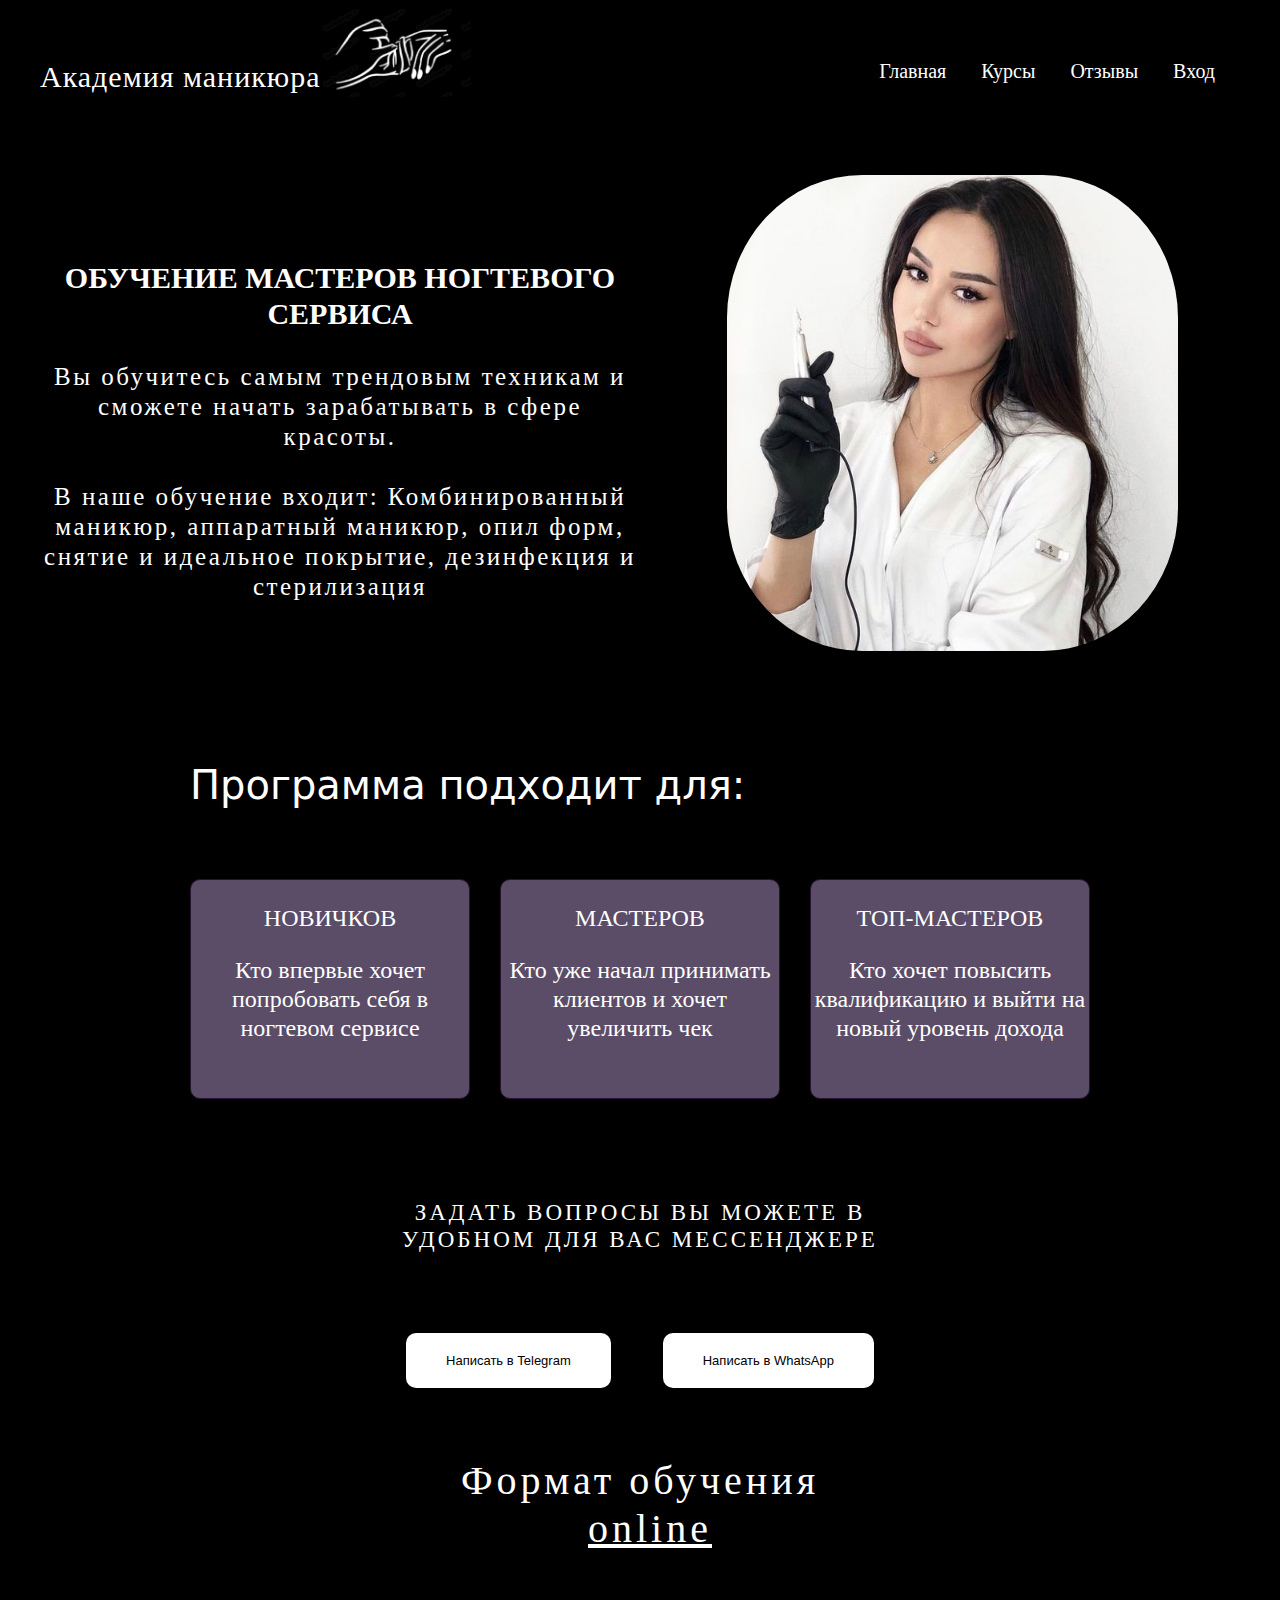
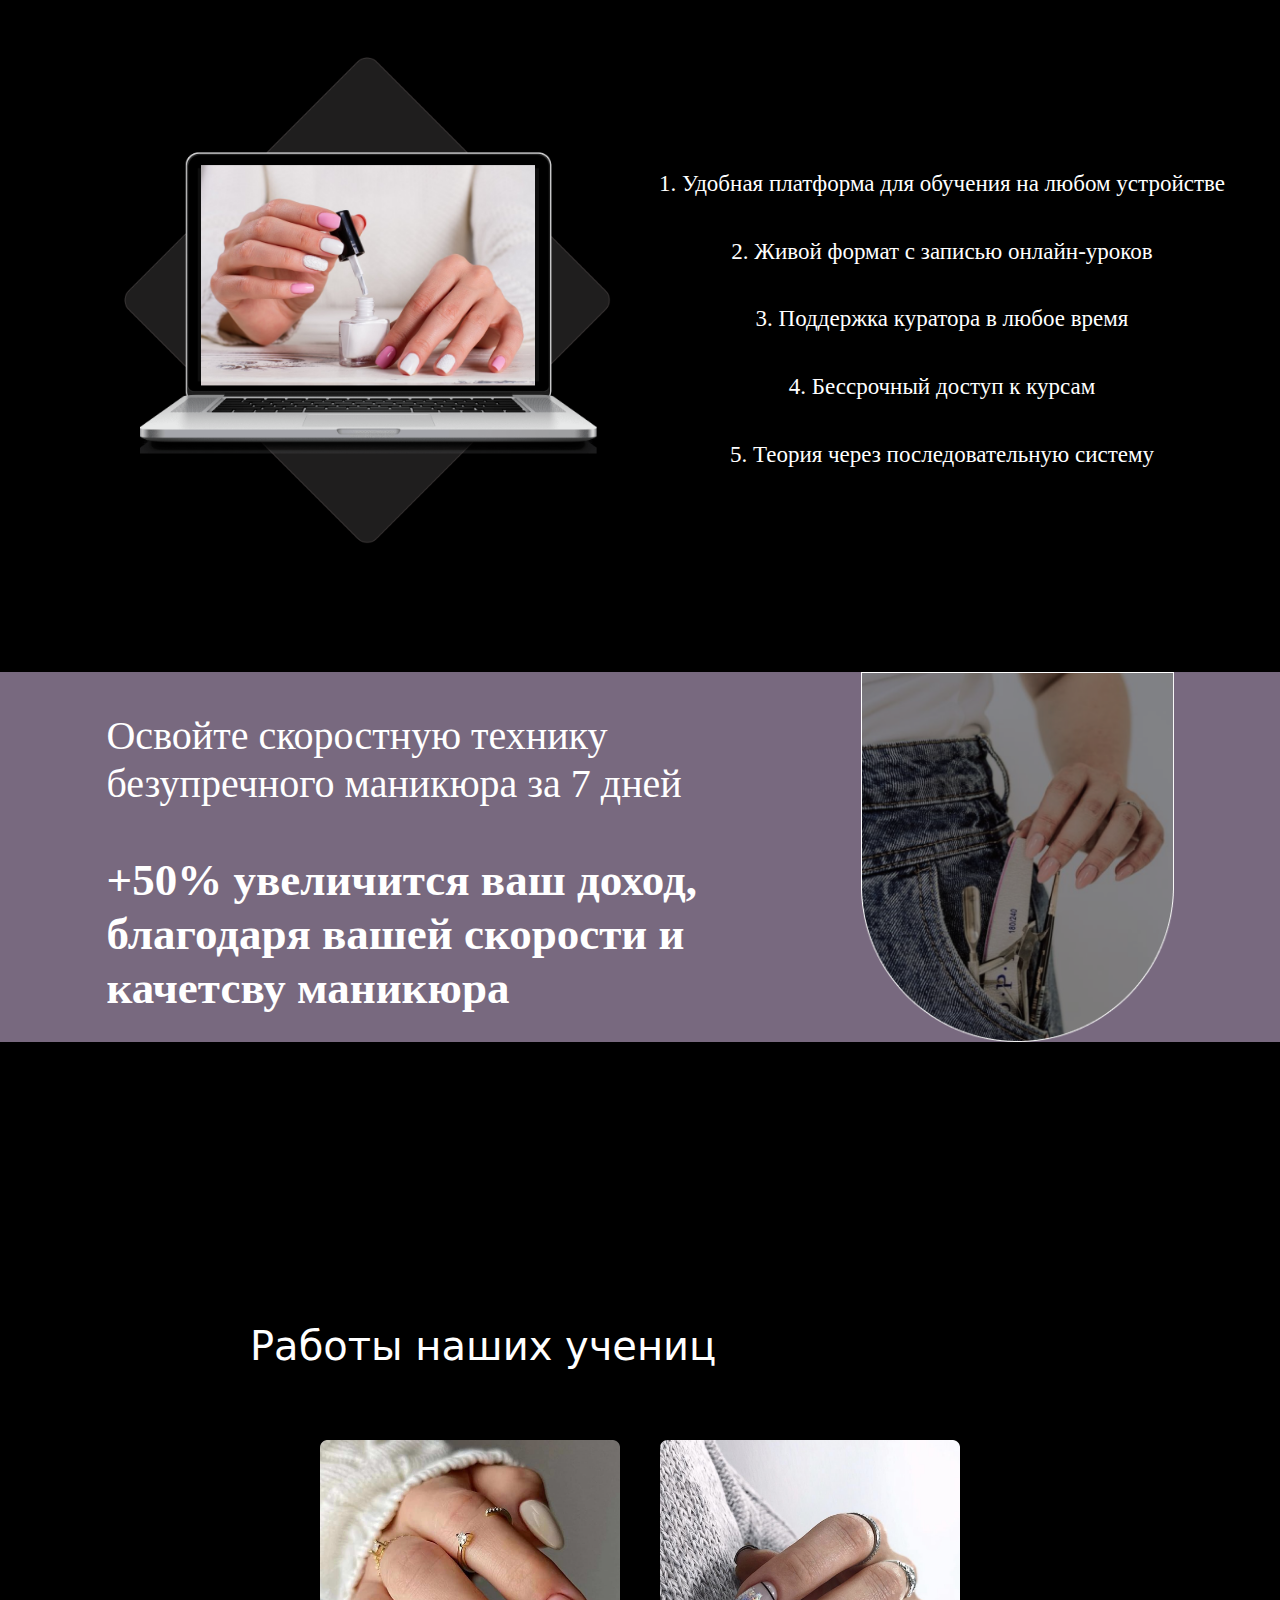
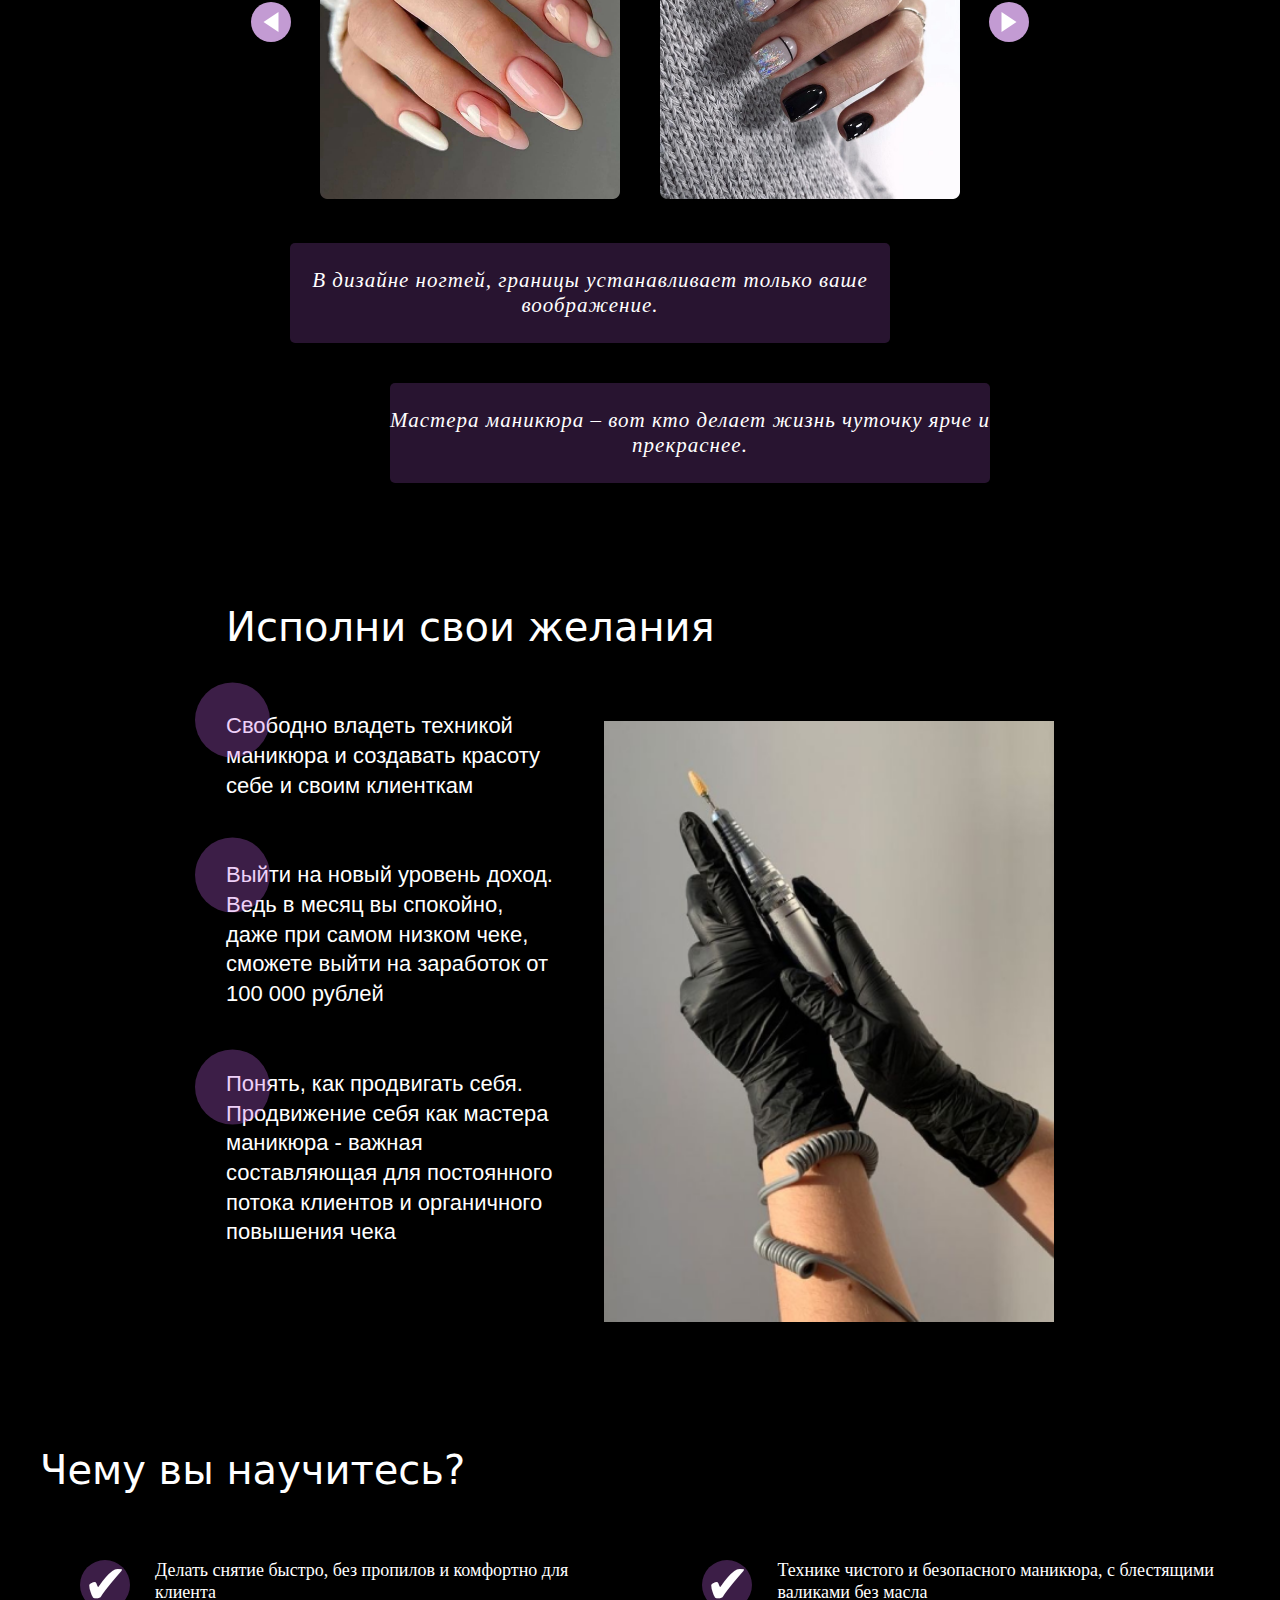
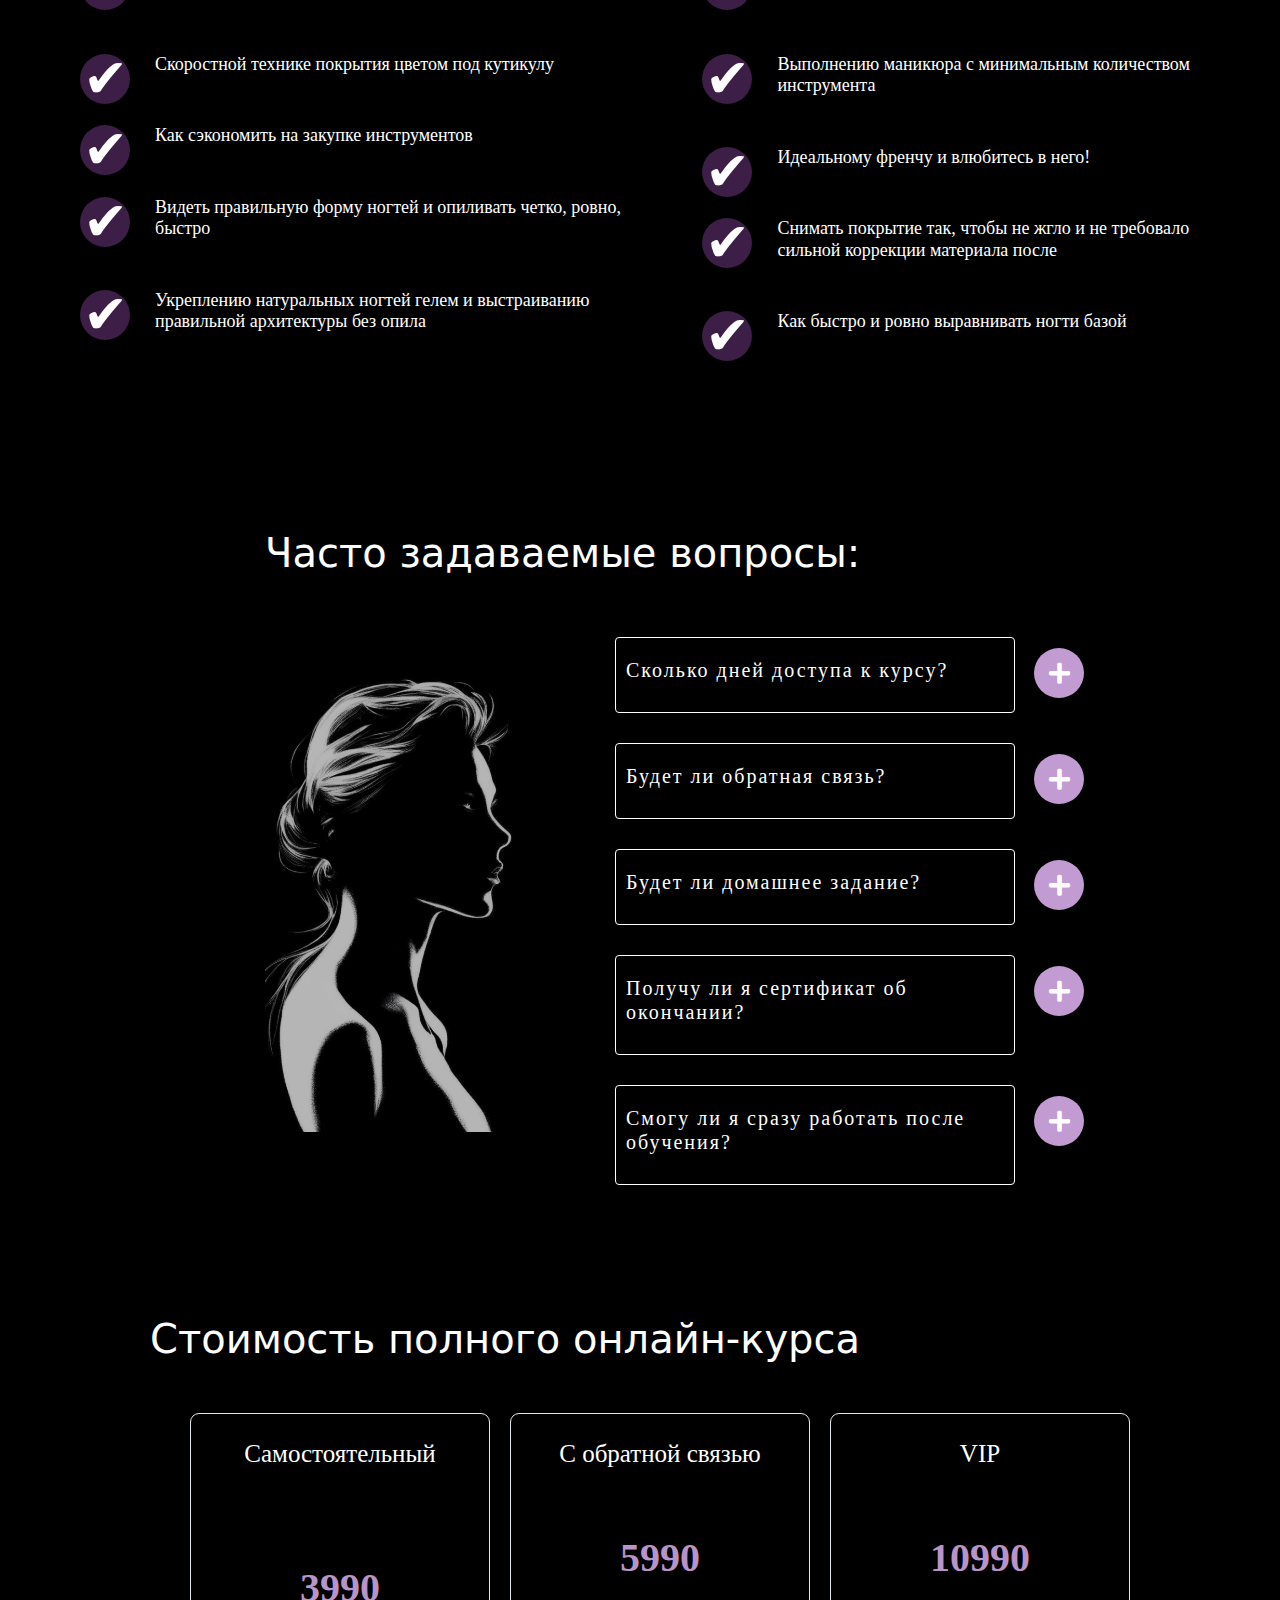
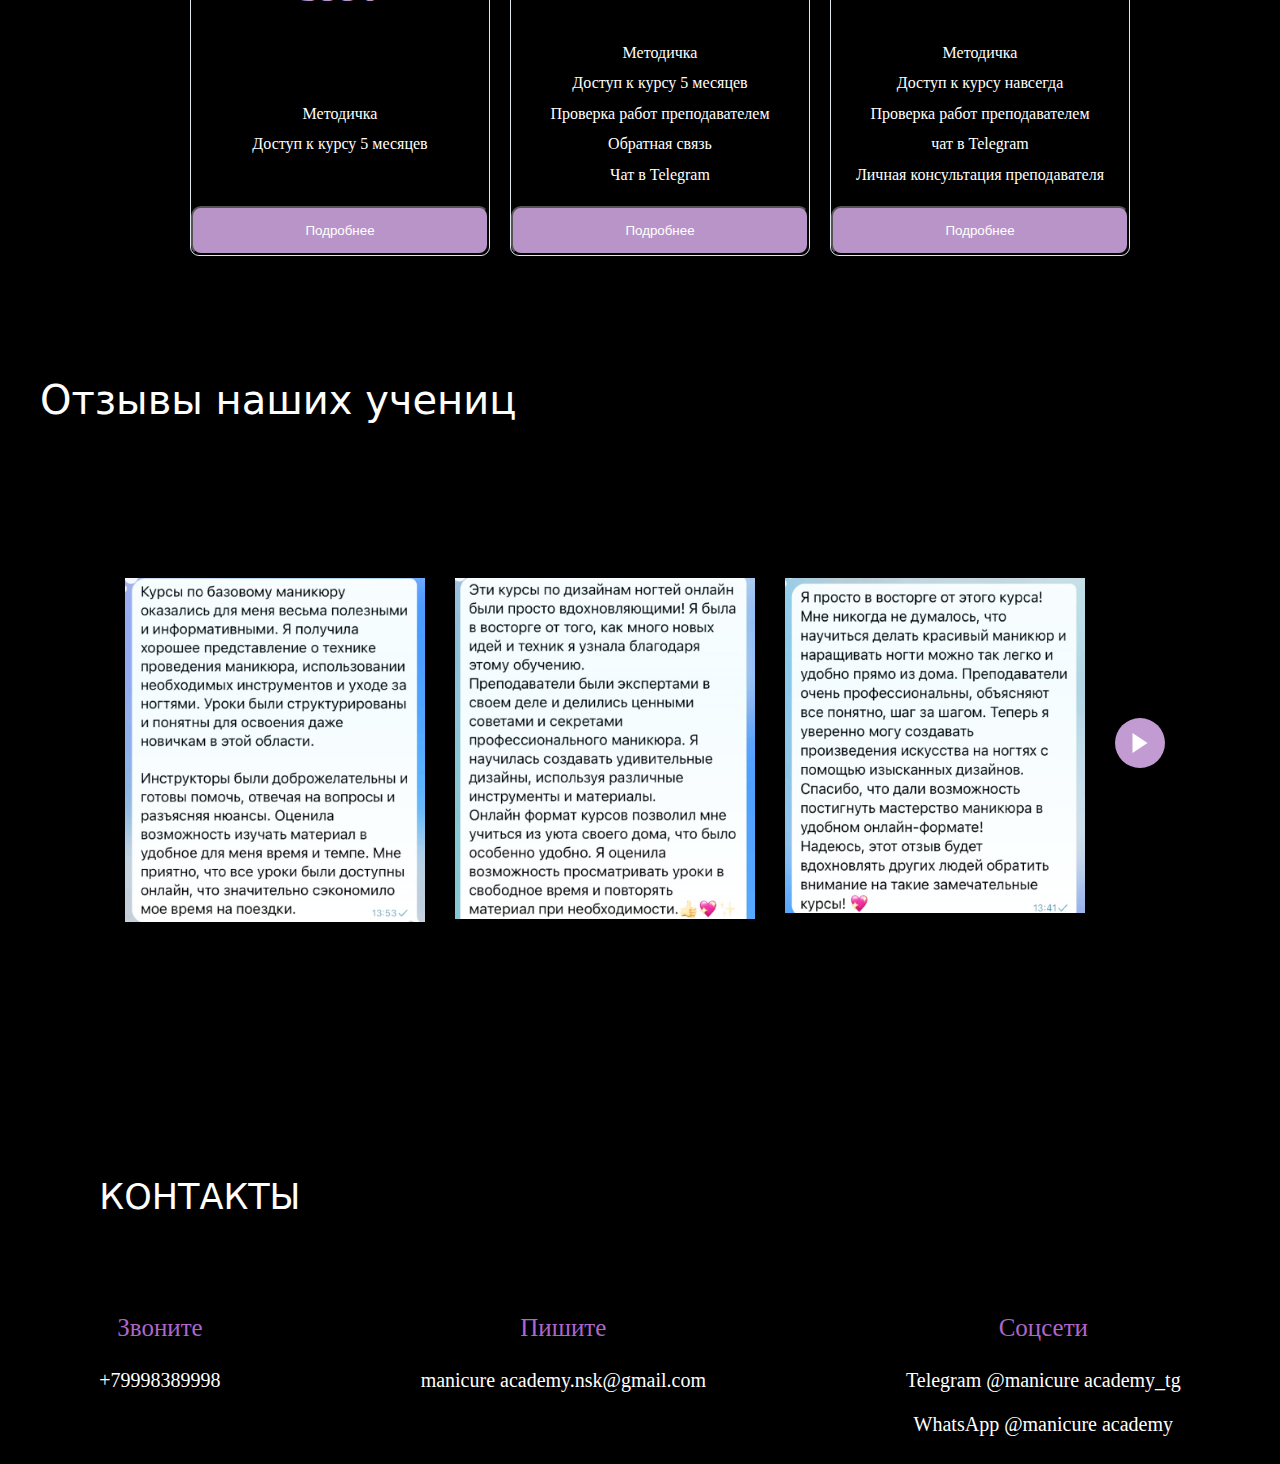
<file: index.html>
<!DOCTYPE html>
<html lang="ru">
<head>
    <meta charset="UTF-8">
    <meta name="viewport" content="width=device-width, initial-scale=1.0">
    <link rel="stylesheet" href="./css/style.css">
    <link rel="stylesheet" href="https://cdnjs.cloudflare.com/ajax/libs/font-awesome/5.15.4/css/all.min.css">
        <title>Курсы</title>
</head>
<body> 
    <header class="header">
        <div class="wrapper">
            <div class="header_wrapper"> 
                <div class="header_logo">
                    <div class="header_logo-link">
                        <div class="sait-name">Академия маникюра</div>
                        <div class="logo-img"><img src="image/logo.png" alt="Логотип"></div>
                    </div>
                </div>
            <ul class="header_list">
                    <li class="header_item">
                        <a href="#!" class="header_link">Главная</a>
                    </li>
                    <li class="header_item">
                        <a href="#!" class="header_link" id="courses_link">Курсы</a>
                    </li>
                    <li class="header_item">
                        <a href="#!"  class="header_link" id="reviews_link">Отзывы</a>
                    </li>
                    <li class="header_item">
                        <a href="#!" class="header_link" id="login_link" style="display: block;">Вход</a>
                    </li>
                    <li>
                        <a href="./index-2.html" class="header_link" id="profile_link" style="display: none; position: relative; top: 0;right: 40px;">Профиль</a>
                </ul>
                <!-- Код модального окна -->
                <div id="modal-okno" class="modal-okno">
                    <div class="modal-content-okno">
                        <span class="close-okno">&times;</span>
                        <h1>Вход в личный кабинет</h1>
                        <form id="avtorizationForm" action="php/login.php" method="post">
                            <div class="form-display">
                                <label for="login">Логин</label>
                                <input type="text" id="login" name="login" placeholder="">
                
                                <label for="password">Пароль</label>
                                <input type="password" id="password" name="password" placeholder="">
                            </div>
                            <button id="submit" class="submit">Продолжить</button>  
                    </form>
                        <p>Нет аккаунта? 
                            <p class="registr"><a id="register_link" href="#">Зарегистрироваться</a>
                        </p>
                    </div>
                </div>
                <div id="modal-registration" class="modal-okno" style="display: none;">
                    <div class="modal-content-okno">
                        <span class="close-okno">&times;</span>
                        <h1>Регистрация</h1>
                        <form id="registrationForm" class="cart-a" action="php/register.php" method="post">
                            <div class="form-display">
                                <label for="phone_register">Телефон</label>
                                <input type="text" id="phone_register" name="phone" placeholder="phone">
                                <label for="username_register">Логин</label>
                                <input type="text" id="username_register" name="username" placeholder="username">
                                <label for="login_register">Пароль</label>
                                <input type="password" id="password_register" name="password" placeholder="password">
                            </div>
                            <button id="code_button" class="submit" >Зарегистрироваться</button>  
                            <button id="back_button" class="submit" onclick="">Назад</button>
                        </form>
                    </div>
                </div>
    <div class="content">
                    <div class="section_text">
                        <div class="h1">
                            ОБУЧЕНИЕ МАСТЕРОВ НОГТЕВОГО СЕРВИСА
                        </div>
                        <div class="text-block">
                            Вы обучитесь самым трендовым техникам и сможете начать зарабатывать в сфере красоты.  
                        </div>
                        <div class="text-block_2">
                            В наше обучение входит:
                            Комбинированный маникюр, аппаратный маникюр, опил форм, снятие и идеальное покрытие, дезинфекция и стерилизация
                        </div> 
                    </div>
                    <div class="image"><img src="image/master.jpg" alt="image"></div>
                </div>
            </div>
        </div>
        <div class="header">
            <div class="wrapper">
                <div class="block_two">
                    <div class="text_for_block">Программа подходит для:</div>
                    <div class="content_frame">
                            <div class="flex_1">
                    <div class="frame">
                        <div class="button_three">
                            <p>НОВИЧКОВ</p>
                        </div>
                        <p class="text_button">Кто впервые хочет попробовать себя в ногтевом сервисе</p>
                    </div>
                    <div class="frame">
                        <div class="button_three">
                            <p>МАСТЕРОВ</p>
                        </div>
                        <p class="text_button">Кто уже начал принимать клиентов и хочет увеличить чек</p>
                    </div>
                    <div class="frame">
                        <div class="button_three">
                            <p>ТОП-МАСТЕРОВ</p>
                        </div>
                        <p class="text_button">Кто хочет повысить квалификацию и выйти на новый уровень дохода</p>
                            </div>
                           </div> 
                           <div class="flex_2">
                        <div class="txt_button">
                        <div class="txt">ЗАДАТЬ ВОПРОСЫ ВЫ МОЖЕТЕ В УДОБНОМ ДЛЯ ВАС МЕССЕНДЖЕРЕ</div>
                        <div class="butt">
                <a class="button-tg" a href="https://t.me/academy_nail_tg" target="_blank">Написать в Telegram</a>
                    <a class="button-wats" href="#!" target="_blank">Написать в WhatsApp</a>
              </div> 
           </div>
       </div>
       </div>
       </div>
   </div>
</div>
    <div class="header">
        <div class="wrapper">
            <div class="block_three">
                <div class="text_for_blocki">
                    <div class="text_for_block_1">Формат обучения</div>
                        <div class="text_for_block_2">online</div>
                    </div>
                    <div class="content_flex">
                        <div class="img_comp">
                                <img src="image/ноут.png" alt="comp">
                             </div>
                             <div class="text_comp">
                                    <p>1. Удобная платформа для обучения на любом устройстве</p>
                                    <p>2. Живой формат с записью онлайн-уроков</p>
                                    <p>3. Поддержка куратора в любое время</p>
                                    <p>4. Бессрочный доступ к курсам</p>
                                    <p>5. Теория через последовательную систему</p>
                                </div>
                            </div>
                        </div>
                    </div>     
                </div>
                <div class="header">
                                <div class="wrapper">
                                    <div class="block_eight">
                                        <div class="rectable">
                                            <div class="group">
                                                <div class="group-text">
                                            <p class="text_p">Освойте скоростную технику безупречного маникюра за 7 дней</p>
                                            <p class="text_p1">+50% увеличится ваш доход, благодаря вашей скорости и качетсву маникюра </p>
                                        </div>
                                    <img src="image/rectable.png" alt="rectable">
                                </div>
                            </div>
                        </div>    
                    </div>
                </div>
                <div class="header">
                    <div class="wrapper">
                        <div class="block_four">
                            <div class="text_for_block">Работы наших учениц</div>
                            <div class="work_student" id="imageContainer">

                                <button class="arrow-button-left_work" onclick="smoothScrollGallery(-1)">
                                    <span class="arrow-left_work"></span>
                                </button>
                                <div class="galerry_work">
                                <span><img src="image/image_student1.png" alt="work_student"></span>
                                <span><img src="image/image_student2.png" alt="work_student"></span>
                                <span><img style="display: none;" src="image/image_student3.png" alt=work_student></span>
                                <span><img style="display: none;" src="image/image_student4.png" alt=work_student></span>
                                <span><img style="display: none;" src="image/image_student5.png" alt=work_student></span>
                                <span><img style="display: none;" src="image/image_student6.png" alt=work_student></span>
                                <span><img style="display: none;" src="image/image_student7.png" alt=work_student></span>
                                <span><img style="display: none;" src="image/image_student8.png" alt=work_student></span>
                            </div>
                                <button class="arrow-button-right_work" onclick="smoothScrollGallery(1)">
                                    <span class="arrow-right_work" ></span>
                                </button>
                            </div>
                            </div>
                            <!-- кнопка перелистывания-->
                            <div class="frame_txt">
                            <div class="frame_text_1">
                                <div class="text_fr">В дизайне ногтей, границы устанавливает только ваше воображение.</div>
                            </div>
                            <div class="frame_text_2">
                                <div class="text_fr">Мастера маникюра – вот кто делает жизнь чуточку ярче и прекраснее.</div>
                            </div>
                        </div>
                    </div>
                </div>
                <div class="header">
                    <div class="wrapper">
                        <div class="block_five">
                            <div class="text_for_block">Исполни свои желания</div>
                            <div class="img_txt">
                                <div class="text_for_img">
                                    <ul>
                                        <li>Свободно владеть техникой маникюра и создавать красоту себе и своим клиенткам</li>
                                        <li>Выйти на новый уровень доход. Ведь в месяц вы спокойно, даже при самом низком чеке, сможете выйти на заработок от 100 000 рублей</li>
                                        <li>Понять, как продвигать себя. Продвижение себя как мастера маникюра - важная составляющая для постоянного потока клиентов и органичного повышения чека</li>
                                    </ul>
                                </div>
                                <div class="img"><img src="image/list_5.png" alt="list_5"></div>
                            </div>
                        </div>
                    </div>
                </div>
                <div class="header">
                    <div class="wrapper">
                        <div class="block_five">
                            <div class="text_for_block">Чему вы научитесь?</div>
                            <div class="ul_flex">
                            <ul class="ul_1">
                                <li>Делать снятие быстро, без пропилов и комфортно для клиента</li>
                                <li>Скоростной технике покрытия цветом под кутикулу</li>
                                <li>Как сэкономить на закупке инструментов</li>
                                <li>Видеть правильную форму ногтей и опиливать четко, ровно, быстро</li>
                                <li>Укреплению натуральных ногтей гелем и выстраиванию правильной архитектуры без опила</li>
                            </ul>
                            <ul class="ul_2">
                                <li>Технике чистого и безопасного маникюра, с блестящими валиками без масла</li>
                                <li>Выполнению маникюра с минимальным количеством инструмента</li>
                                <li>Идеальному френчу и влюбитесь в него!</li>
                                <li>Снимать покрытие так, чтобы не жгло и не требовало сильной коррекции материала после</li>
                                <li>Как быстро и ровно выравнивать ногти базой</li>
                            </ul>
                            </div>
                        </div>   
                    </div>
                </div>
                     <div class="header">
                            <div class="wrapper">
                                <div class="container">
                                    <div class="block_seven">
                                        <div class="text_for_block_margin">Часто задаваемые вопросы:</div>
                                            <div class="image_vopros">
                                            <div class="img_v">
                                            <img src="image/image_list_7.png" alt="list_7">
                                        </div>
                            <div class="vopros">
                                <div class="frame_vopos">
                                    <p>Сколько дней доступа к курсу?</p>
                                    <span class="bullet collapsed"><i class="fas fa-plus"></i></span>
                                    <div class="comment">Доступ к курсу и методичке будет 5 месяцев, при тарифе “VIP”, доступ к нашим курсам остается навсегда</div>
                                    </div>
                                <div class="frame_vopos">
                                    <p>Будет ли обратная связь?</p>
                                    <span class="bullet collapsed"><i class="fas fa-plus"></i></span>
                                    <div class="comment">Да, конечно. Активная обратная связь и разбор ваших работ во время курса и также с возможностью задавать вопросы и после курса.</div>
                                </div>
                                <div class="frame_vopos">
                                    <p>Будет ли домашнее задание?</p>
                                    <span class="bullet collapsed"><i class="fas fa-plus"></i></span>
                                    <div class="comment">Да, после каждого блока будет домашнее задание.</div>
                                </div>
                                <div class="frame_vopos">
                                    <p>Получу ли я сертификат об окончании?</p>
                                    <span class="bullet collapsed"><i class="fas fa-plus"></i></span>
                                    <div class="comment">Да, после обучения вы получаете сертификат об окончании курсов.</div>
                                </div>
                                <div class="frame_vopos">
                                    <p>Смогу ли я сразу работать после обучения?</p>
                                    <span class="bullet collapsed"><i class="fas fa-plus"></i></span>
                                    <div class="comment">Конечно, можно работать сразу после обучения в салоне, или на себя.</div>
                                </div>
                            </div>
                        </div>
                            </div>
                        </div>
                    </div>
                </div>
                <div class="header">
                    <div class="wrapper">
                        <div id="courses_section" class="block_eight">
                            <div class="text_for_block">Стоимость полного онлайн-курса</div>
                             <div class="content-price-frame">
                                <div id="info1" class="content-price">
                                    <p class="name">Самостоятельный</p>
                                    <p class="price">3990</p>
                                    <p class="in-fo">Методичка<br>Доступ к курсу 5 месяцев</p>
                                    <button id="detailButton1" class="button-info" data-target="modal1">Подробнее</button>
                                </div>
                                    <!-- The Modal -->
                                <div id="myModal1" class="modal">
                                    <div class="modal-content">
                                        <span class="close" onclick="closeModal()">&times;</span>
                                        <h1>Самостоятельный</h1>
                                        <p class="cena">3 990р.</p>
                                        <p class="font">В онлайн-курсе по тарифу «Самостоятельный» включено:</p>
                                        <ul>
                                            <li>6 блоков и 45 уроков самой актуальной информации</li>
                                            <li>Теория с показом на манекене</li>
                                            <li>Практика на модели</li>
                                            <li>Доступ ко всем урокам сроком на 5 месяцев сразу после оплаты!</li>
                                            <li>Специальная методичка, в которой удобно делать конспект</li>
                                        </ul>
                                        <button id="purchaseButton1" class="purchase-button" onclick="openPurchaseModal(document.getElementById('modalPurchase1'))">Оформить покупку</button>                                    <p class="text-ser">После оплаты вам на почту будут отправлены доступы к учебной платформе и чек об оплате. Приступать к обучению можно сразу!</p>
                                    </div>
                                </div>
                                <div id="modalPurchase1" class="modal modalPurchase">
                                    <div class="modal-content">
                                        <span class="close" onclick="closeModal()">&times;</span>
                                        <div class="top">
                                        <div class="h1-pokupka">Ваша покупка:</div>
                                    </div>
                                    <div class="top">
                                        <div class="product">
                                            <div class="kurs-name" id="course-name">Самостоятельный</div>
                                            <div class="kol-vo">
                                                <div class="kol-vo-control">
                                                    <div class="minus-plus">
                                                     <div class="minis-product" onclick="decreaseAmount(this)">-</div>
                                                        <div class="number-product">1</div>
                                                        <div class="plus-product" onclick="increaseAmount(this)">+</div>
                                                    </div>
                                                <div class="summa">
                                                    <div class="summa-product">3990</div>
                                                </div>
                                                </div>
                                            </div>
                                        </div>
                                    </div>
                                    <button id="buy-button" class="buy-button" onclick="openCartModal()">Добавить в корзину</button>
                                </div>
                                </div>
                                <div id="info2" class="content-price">
                                    <p class="name">С обратной связью</p>
                                    <p class="price">5990</p>
                                    <p class="in-fo">Методичка<br>Доступ к курсу 5 месяцев<br>Проверка работ преподавателем<br>Обратная связь<br>Чат в Telegram</p>
                                    <button id="detailButton2" class="button-info" data-target="modal2">Подробнее</button>
                                </div>
                                 <!-- The Modal -->
                                 <div id="myModal2" class="modal">
                                    <div class="modal-content">
                                        <span class="close" onclick="closeModal()">&times;</span>
                                        <h1>С обратной связью</h1>
                                        <p class="cena">5 990р.</p>
                                        <p>В онлайн-курсе по тарифу «С обратной связью» включено:</p>
                                        <ul>
                                            <li>6 блоков и 45 уроков самой актуальной информации</li>
                                            <li>Теория с показом на манекене</li>
                                            <li>Практика на модели</li>
                                            <li>Доступ ко всем урокам сроком на 5 месяцев сразу после оплаты!</li>
                                            <li>Обратная связь на протяжении 1 месяца</li>
                                            <li>Проверка работ куратором</li>
                                            <li>Чат в Telegram</li>
                                            <li>Специальная методичка, в которой удобно делать конспект</li>
                                        </ul>
                                        <button id="purchaseButton2" class="purchase-button" onclick="openPurchaseModal(document.getElementById('modalPurchase2'))">Оформить покупку</button>                                        <p class="text-ser">После оплаты вам на почту будут отправлены доступы к учебной платформе и чек об оплате. Приступать к обучению можно сразу!</p>
                                    </div>
                                </div>
                                <div id="modalPurchase2" class="modal modalPurchase">
                                    <div class="modal-content">
                                        <span class="close" onclick="closeModal()">&times;</span>
                                        <div class="top">
                                        <div class="h1-pokupka">Ваша покупка:</div>
                                    </div>
                                    <div class="top">
                                        <div class="product">
                                            <div class="kurs-name" id="course-name">С обратной связью</div>
                                            <div class="kol-vo">
                                                <div class="kol-vo-control">
                                                    <div class="minus-plus">
                                                        <div class="minis-product" onclick="decreaseAmount(this)">-</div>
                                                        <div class="number-product">1</div>
                                                        <div class="plus-product" onclick="increaseAmount(this)">+</div>
                                                </div>
                                                <div class="summa">
                                                    <div class="summa-product">5990</div>
                                                </div>
                                                </div>
                                            </div>
                                        </div>
                                    </div>
                                        <button id="buy-button" class="buy-button" onclick="openCartModal()">Добавить в корзину</button>
                                    </div>
                                </div>
                                <div id="info3" class="content-price">
                                    <p class="name">VIP</p>
                                    <p class="price">10990</p>
                                    <p class="in-fo">Методичка<br>Доступ к курсу навсегда<br>Проверка работ преподавателем<br>чат в Telegram<br>Личная консультация преподавателя</p>
                                    <button id="detailButton3" class="button-info" data-target="modal3">Подробнее</button>
                                </div>
                                 <!-- The Modal -->
                                 <div id="myModal3" class="modal">
                                    <div class="modal-content">
                                        <span class="close" onclick="closeModal()">&times;</span>
                                        <h1>VIP</h1>
                                        <p class="cena">10 990р.</p>
                                        <p>В онлайн-курсе по тарифу «VIP» включено:</p>
                                        <ul>
                                            <li>6 блоков и 45 уроков самой актуальной информации</li>
                                            <li>Теория с показом на манекене</li>
                                            <li>Практика на модели</li>
                                            <li>Личная консультация преподавателя</li>
                                            <li>Доступ ко всем урокам сроком навсегда сразу после оплаты!</li>
                                            <li>Проверка работ куратором</li>
                                            <li>Чат в Telegram</li>
                                            <li>Специальная методичка, в которой удобно делать конспект</li>
                                        </ul>
                                        <button id="purchaseButton3" class="purchase-button" onclick="openPurchaseModal(document.getElementById('modalPurchase3'))">Оформить покупку</button>                                        <p class="text-ser">После оплаты вам на почту будут отправлены доступы к учебной платформе и чек об оплате. Приступать к обучению можно сразу!</p>
                                    </div>
                                </div>
                                <div id="modalPurchase3" class="modal modalPurchase">
                                    <div class="modal-content">
                                        <span class="close" onclick="closeModal()">&times;</span>
                                        <div class="top">
                                        <div class="h1-pokupka">Ваша покупка:</div>
                                    </div>
                                    <div class="top">
                                        <div class="product">
                                            <div class="kurs-name" id="course-name">VIP</div>
                                            <div class="kol-vo">
                                                <div class="kol-vo-control">
                                                    <div class="minus-plus">
                                                        <div class="minis-product" onclick="decreaseAmount(this)">-</div>
                                                        <div class="number-product">1</div>
                                                        <div class="plus-product" onclick="increaseAmount(this)">+</div>
                                                    </div>
                                                    <div class="summa">
                                                        <div class="summa-product">10990</div>
                                                    </div>
                                                </div>
                                            </div>
                                        </div>
                                    </div>
                                    <button id="buy-button" class="buy-button" onclick="openCartModal()">Добавить в корзину</button>
                                </div>
                                </div>
                                <div class="cart-icon">
                                    <i class="fas fa-shopping-cart"></i>
                                    <span class="cart-count">0</span>
                                </div>
                                <div id="cartModal" class="modal">
                                    <div class="modal-content">
                                        <span class="close" onclick="closeModal()">&times;</span>
                                        <h1 class="korzina">Ваша корзина</h1>
                                        <div id="cartItems"></div>
                                        <!-- Здесь будет отображаться список добавленных курсов -->
                                        <div class="t-top-form">
                                            <p class>Для перехода к оплате, пожалуйста войдите в аккаунт.</p>
                                        </div>
                                        <button id="vhod-cart" class="vhod-cart" onclick="openCartModal()">Войти</button>
                                        <button id="paymentButton" class="payment-button" style="display: none;" onclick="redirectToOplataPage()">Перейти к оплате</button>
                                    </div>
                                    </div>
                                </div>
                            </div>    
                        </div>
                    </div>
                    <div class="header">
                        <div class="wrapper">
                            <div class="header">
                                <div id="reviews_section" class="rewiews"></div>
                                <div class="text_for_block">Отзывы наших учениц</div>
                                <div class="controls">
                                    <button class="arrow-button-left" onclick="smoothScrollGallery(-1)">
                                        <span class="arrow-left"></span>
                                    </button>
                                <div class="image_otz">
                                    <div class="gallery" id="gallery">
                                        <span><img src="image/1.png"alt="otzivi"></span>
                                        <span><img src="image/2.png"alt="otzivi"></span>
                                        <span><img src="image/3.png"alt="otzivi"></span>
                                        <span><img src="image/4.png"alt="otzivi"></span>
                                        <span><img src="image/5.png"alt="otzivi"></span>
                                        <span><img src="image/6.png"alt="otzivi"></span>
                                        <span><img src="image/7.png"alt="otzivi"></span>  
                                        <span><img src="image/8.png"alt="otzivi"></span>
                                        <span><img src="image/9.png"alt="otzivi"></span>
                                        <span><img src="image/10.png"alt="otzivi"></span>
                                        <span><img src="image/11.png"alt="otzivi"></span>
                                        <span><img src="image/12.png"alt="otzivi"></span>
                                    </div>
                                </div>
                                <button class="arrow-button-right" onclick="smoothScrollGallery(1)">
                                    <span class="arrow-right"></span>
                                </button>
                            </div>
                        </div>
                        </div>
                    </div>
                        <div class="header">
                            <div class="wrapper">
                                <div class="hr">
                                    <div class="text_fr1">КОНТАКТЫ</div>
                                    <div class="flex-inf">
                                        <div class="number">
                                        <p class="contact">Звоните</p>
                                        <p class="contact-inf">+79998389998</p>
                                    </div>
                                        <div class="pochta">
                                        <p class="contact">Пишите</p>
                                        <p class="contact-inf">manicure academy.nsk@gmail.com</p>
                                        </div>
                                        <div class="soc-seti">
                                        <p class="contact">Соцсети</p>
                                        <p class="contact-inf">Telegram @manicure academy_tg</p>
                                        <p class="contact-inf">WhatsApp @manicure academy</p>
                                    </div>
                                    </div>
                                </div>
                            </div>
                        </div>
                    </header>
                    <script>
                       document.addEventListener("DOMContentLoaded", function() {
                        let selectedCourses = JSON.parse(localStorage.getItem('selectedCourses')) || [];
    
    // Проверяем, залогинен ли пользователь
    const loggedIn = localStorage.getItem('loggedIn');
    if (loggedIn === 'true') {
        document.getElementById('login_link').style.display = 'none'; // Скрываем ссылку "Вход"
        document.getElementById('register_link').style.display = 'none'; // Скрываем ссылку "Регистрация"
        document.getElementById('profile_link').style.display = 'inline'; // Показываем ссылку "Профиль"
        updateCartIcon(); // Обновляем иконку корзины при успешной авторизации
    } else {
        document.getElementById('login_link').style.display = 'inline'; // Показываем ссылку "Вход"
        document.getElementById('register_link').style.display = 'inline'; // Показываем ссылку "Регистрация"
        document.getElementById('profile_link').style.display = 'none'; // Скрываем ссылку "Профиль"
    }
});  
   // Функция для разлогинивания пользователя
    function logout() {
        localStorage.removeItem('loggedIn'); // Удаляем информацию о входе
        document.getElementById('login_link').style.display = 'inline'; // Показываем ссылку "Вход"
        document.getElementById('register_link').style.display = 'inline'; // Показываем ссылку "Регистрация"
        document.getElementById('profile_link').style.display = 'none'; // Скрываем ссылку "Профиль"
        
    }
                    </script>
                    
    <script src="js/vhod.js"></script>               
    <script src="js/scroll.js"></script><!-- ПЕРЕХОД С ГЛАВНОЙ НА ДРУГИЕ СТРАНИЦЫ САЙТА --> 
    <script src="https://ajax.googleapis.com/ajax/libs/jquery/3.5.1/jquery.min.js"></script>
    <script src="js/vopros__script.js"></script>
    <script src="js/gallery_script.js"></script>
    <script src="js/gallery.js"></script>
</body>
</html>
</file>
<file: css/style.css>
@font-face {
    font-family: sans-serif;
    src: url('/fonts/ofont.ru_Microsoft\ Sans\ Serif.ttf');
    src: url('/fonts/microsoftsansserif.ttf');
}
*,*::after,*::before{
    box-sizing: inherit;
  }
html{
    scroll-behavior: smooth;
    box-sizing: border-box;
  }
body{
    font-family: 'sans-serif';
    font-style: normal;
    font-size: 16px;
    line-height: 1.2;
    font-weight: normal;
    background-color: black;
}
.header{
    background-color: black;
    top: 0;
    left: 0;
    width: 100%;
}
.image img {
    max-width: 100%;
    height: auto;
    border-radius: 30%;
}
.wrapper {   
    margin: 0 auto; /* Автоматическое выравнивание по центру по горизонтали */
    padding: 0; /* Добавьте отступы по вашему усмотрению */
    display: flex;
    flex-direction: column;
    align-items: center;
}
.korzina{
    padding: 0 0 30px 0;
    border-bottom: 1px solid rgba(0,0,0,.2);
}
.cart-item{
    display: flex;
    flex-direction: row;
    justify-content: space-between;
    padding: 5px;
    border-bottom: 1px solid #ccc;
}
.course-name {
    flex: 1;
}
.total-cost {
    font-family: 'Arial', sans-serif; /* Назначение шрифта */
    font-size: 16px; /* Размер шрифта */
    margin-top: 10px; /* Отступ сверху */
    text-align: right; /* Выравнивание текста по правому краю */
}
.header_logo-link{
    display: flex;
    align-items: center;
    font-weight: 200;
    font-size: 30px;
    color: #fff;
    letter-spacing: 0.1em;
}
.header_wrapper {
    display: flex;
    flex-wrap: wrap;
    align-items: flex-end;
    justify-content: space-between;
    padding-top: 0px;
}
.header_list{
    display: flex;
    flex-wrap: wrap;
}
.header_link{
    color: #FFF;
    font-weight: 400;
    line-height: normal;
    text-decoration: none;
}
.header_link:hover, .header_link:focus, .header_link:active{
    opacity: .75;
}
.payment-button{
    background-color: #b894c9;
    color: #ffffff;
    padding: 13px 40px;
    border: none;
    border-radius: 5px;
    cursor: pointer;
    font-size: 15px;
    margin: 0 auto;
}
.vhod-cart{
    background-color: #b894c9;
    color: #ffffff;
    padding: 13px 40px;
    border: none;
    border-radius: 5px;
    cursor: pointer;
    font-size: 15px;
    margin: 0 auto;
}
.h1{
    font-weight: bold;
    font-family: auto;
    text-transform: uppercase;
    color: #fff;
}
.text-block{
    color: #fff;
    letter-spacing: 0.1em;
}
.text-block_2{
    color: #fff;
    letter-spacing: 0.1em;
}
.text_for_block{
    font-family: system-ui;
    color: #fff;
}
.frame{
    background: #8a739da8;
    color: white;
    border-radius: 10px;
    border: 1px solid rgb(40 20 48);
}
.flex_2{
    text-align: -webkit-center;
    justify-content: center;
    display: flex;
}
.text_button{
    text-align: center;
    color: #fff;
}
.button_three{
    text-align: center;
    text-transform: uppercase;
    color: #fff;
}
.image_and_text{
    display: flex;
    justify-content: space-between;
}
.button-tg{
    font-family: 'Arial';
    cursor: pointer;
    position: relative;
    color: black;
    border-radius: 10px;
    background: #ffffff;
    text-align: center;
    margin: 24px;
    text-decoration: none;
    display: inline-block;
}
.button-wats{
    font-family: 'Arial';
    cursor: pointer;
    position: relative;
    color: black;
    border-radius: 10px;
    background: #ffffff;
    text-align: center;
    margin: 24px;
    text-decoration: none;
    display: inline-block;
}
.button-tg:hover{
    cursor: pointer;
    background-color: #000000; /* Изменяем цвет фона при наведении курсора */
    color: #ffffff; /* Изменяем цвет текста при наведении */
}
.button-wats:hover{
    cursor: pointer;
    background-color: #000000; /* Изменяем цвет фона при наведении курсора */
    color: #ffffff; /* Изменяем цвет текста при наведении */
}
.text_tg{
    font-weight: 500;
    font-size: 24px;
    color: #000;
    text-align: center;
}
.text_wats{
    font-weight: 500;
    font-size: 24px;
    color: #000;
    text-align: center;
    align-items: center;
}
.text_for_block_1{
    letter-spacing: 0.1em;
    color: #fff;
}
.text_for_block_2{
    text-decoration: underline;
    color: #fff;
}
.content_flex{
    align-items: center;
    display: flex;
}
.text_comp{
    font-weight: 500;
    color: #fff;
}
.work_student{
    text-align: center;
    align-items: center;
    margin-top: 40px;
    justify-content: center;
    display: flex;
}
.arrow-button-right_work, .arrow-button-left_work {
    background-color: #c39bd3;
    border: none;
    border-radius: 50%;
    position: relative;
    cursor: pointer;
    transition: transform 0.3s; /* Добавляем плавный переход */
}
.arrow-right_work, .arrow-left_work {
    position: absolute;
    top: 50%;
    left: 50%;
    transform: translate(-50%, -50%);
    width: 0;
    height: 0;
}
.arrow-button-right_work:hover, .arrow-button-left_work:hover {
    transform: scale(1.2); /* Увеличиваем размер кнопки до 120% */
}
.frame_text_1{
    display: flex;
    align-items: center;
    border-radius: 5px;
    background: rgb(40 20 48);
}
.frame_text_2{
    display: flex;
    align-items: center;
    border-radius: 5px;
    background: rgb(40 20 48);
}
.text_fr{
    font-style: italic;
    text-align: center;
    letter-spacing: 1px;
    font-family: LeoHand-Regular;
    color: white;
}
.frame_txt{
    justify-content: center;
    display: grid;
}
.text_for_img ul {
    margin: 0px;
    list-style-type: none;
    padding-left: 0;
}
.text_for_img li {
    position: relative;
    font-family: sans-serif;
    line-height: 1.35;
}
.text_for_img li::before {
    content: '';
    display: inline-block;
    border-radius: 50%;
    background-color: rgb(200 100 235 / 30%);
    position: absolute;
    transform: translateY(-50%);
    z-index: 1;
}
.image_kurs{
    display: grid;
    gap: 50px;
}
.image_kurs img {
    width: 350px;
    height: auto;  
}
.text_for_img{
    color: #fff;
}
.text_knopka{
    display: grid;
    margin-left: 70px;
}
.inf_1, .inf_2, .inf_3 {
    display: grid;
    margin-top: 50px;
}
.comment{
    max-height: 110px; /* Максимальная высота блока с ответом */
    overflow-y: auto; /* Включение вертикальной прокрутки, если содержимое превышает максимальную высоту */
    background-color: rgb(184, 148, 201);
    color: black;
}
.frame_vopos{
    position: relative;
    justify-content: space-between; /* Добавлено для размещения элементов по краям контейнера */
    align-items: center; /* Выравнивание элементов по центру по вертикали */
    border: 1px solid #fff;
    border-radius: 4px;
}
.frame_vopos p{
    flex: 1; /* Добавлено, чтобы текст автоматически расширялся */
    letter-spacing: 0.1em;
    color: #fff;
}
.vopros{  
    margin-top: 10px;
    display: grid;
    text-align: center;
}
.bullet {
    cursor: pointer;
    position: absolute;
    top: 35px;
    transform: translateY(-50%);
    color: white;
    background-color: #c39bd3;
    border-radius: 50%;
    display: flex;
    justify-content: center;
    align-items: center;
    transition: transform 0.3s;
}
.bullet:hover {
    transform: scale(1.2); /* Увеличиваем плюсик в 1.2 раза при наведении курсора */
}
.frame_vopos .comment {
    padding: 10px;
    display: none; /* По умолчанию скрываем комментарии */
}

.frame_vopos.show .comment {
    color: rgb(0, 0, 0);
    display: block;
}
.frame_vopos.show {
    margin-bottom: 10px; /* Добавляем отступ снизу для отодвигания других вопросов вниз */
}
.frame_vopos.show + .frame_vopos {
    margin-top: 10px; /* Добавляем отступ сверху для сдвига вопросов выше */
}
.frame_vopos .comment.show {
    display: block;
}
.bullet i {
            transition: transform 0.3s;
        }
        .bullet.collapsed i::before {
            content: "\f067"; /* Plus icon */
        }
        .bullet.expanded i::before {
            content: "\f068"; /* Minus icon */
        }
.image_otz {
    max-width: 1000px;
    display: flex;
    overflow: hidden;
}
.image_otz .gallery img {
    object-fit: contain;
}
.image_otz::-webkit-scrollbar {
    display: none;
}

.arrow-button-right, .arrow-button-left {
    background-color: #c39bd3;
    border: none;
    border-radius: 50%;
    position: relative;
    transition: transform 0.3s; /* Добавляем плавный эффект анимации */
}

.arrow-right, .arrow-left {
    position: absolute;
    top: 50%;
    left: 50%;
    transform: translate(-50%, -50%);
    width: 0;
    height: 0;
}

.arrow-button-right:hover {
    transform: scale(1.3); 
}
.arrow-button-left:hover {
    transform: scale(1.3); 
}
.controls {
    display: flex;
    justify-content: center;
    margin: 12% auto;
}

.controls .arrow-button-left, .controls .arrow-button-right {
    cursor: pointer;
}

.gallery {
    width: 900px;
    overflow: hidden;
    white-space: nowrap;
    
}

.gallery .wrapper {
    display: flex;
}

.gallery span {
    display: inline-block;
    opacity: 1;
    display: block;
    flex: 0 0 auto;
}
.gallery span.hidden {
    display: none;
    opacity: 0;
    pointer-events: none;

}

.content-price{
    display: flex;
    flex-direction: column;
    justify-content: space-between;
    border: 1px solid #e0e6ed;
    border-radius: 9px;
}

/* Модальное окно */
.modal {
    display: none;
    position: fixed;
    z-index: 1;
    left: 0;
    top: 0;
    width: 100%;
    height: 100%;
    background-color: rgb(0,0,0);
    background-color: rgba(0,0,0,0.4);
}
.modal-open {
    overflow: hidden;
}


.close {
    color: #767676;
    float: right;
    font-size: 30px;
    font-weight: bold;
}
.remove{
    cursor: pointer;
    color: #767676;
    float: right;
    font-size: 30px;
    font-weight: bold;
}
ul li {
    text-align: left; /* Выравнивает текст в элементах списка по левому краю */
}
.cena{
    font-size: 25px;
}
.close:hover,
.close:focus {
    color: black;
    text-decoration: none;
    cursor: pointer;
}
#modal-registration {
    display: none;
    position: fixed;
    z-index: 1;
    left: 0;
    top: 0;
    width: 100%;
    height: 100%;
    background-color: rgba(0, 0, 0, 0.4);
}

#modal-registration .modal-content-okno {
    max-height: 80vh;
    overflow-y: auto;
    background-color: #fefefe;
    padding: 20px;
    border: 1px solid #888;
    width: 50%;
    position: fixed;
    top: 50%;
    left: 50%;
    transform: translate(-50%, -50%);
}

#modal-registration .modal-content-okno h1 {
    margin-top: 0;
}

#modal-registration .form-display {
    margin-bottom: 20px;
}

#modal-registration label {
    display: block;
    margin-bottom: 5px;
}

#modal-registration input {
    width: 100%;
    padding: 8px;
    margin-bottom: 10px;
    box-sizing: border-box;
}

#modal-registration button {
    padding: 10px 20px;
    background-color: #b894c9;
    color: white;
    border: none;
    cursor: pointer;
    border-radius: 5px;
    font-size: 15px;
}

#modal-registration button:hover {
    background-color: #651e7c;
}
/* Стили для модального окна */
.modal-okno {
    display: none;
    position: fixed;
    z-index: 1;
    left: 0;
    top: 0;
    width: 100%;
    height: 100%;
    background-color: rgba(0,0,0,0.4);
    overflow: hidden;
}

.modal-content-okno {
    max-height: 100vh; /* Примерная высота для контента внутри модального окна */
    overflow-y: auto; /* Устанавливаем вертикальную прокрутку при необходимости */
    font-family: system-ui;
    background-color: #fefefe;
    padding: 2px;
    border: 1px solid #888;
    width: 50%;
    position: relative;
    top: 50%;
    left: 50%;
    transform: translate(-50%, -50%);
}
.form-display{
    display: flex;
    flex-direction: column;
    gap: 20px;
}
input{
    padding: 10px;
}
.registr a{
    color: #8a3bb1;
    font-weight: 700;
}
#back_button_cod{
    position: fixed;
    top: 20px;
    right: 50px 
}
#back_button {
    position: fixed;
    top: 20px;
    right: 50px 
}

.submit{
    background-color: #b894c9;
    color: #ffffff;
    padding: 13px 40px;
    border: none;
    border-radius: 5px;
    cursor: pointer;
    font-size: 15px;
}
.submit:hover {
    background-color: #651e7c;
}
form {
    display: flex;
    flex-direction: column;
    align-items: center;
    gap: 30px;
    padding: 20px;
    border: 1px solid #ccc;
    border-radius: 5px;
    box-shadow: 0 5px 15px rgba(0, 0, 0, 0.1);
}
.close-okno {
    color: #767676;
    float: right;
    font-size: 30px;
    font-weight: bold;
}

.close-okno:hover,
.close-okno:focus {
    color: #000;
    text-decoration: none;
    cursor: pointer;
}
.purchase-button:hover {
    background-color: #6a3a81; /* изменение цвета при наведении */
}
.text-ser{
    color: #858585;
}
#minus-button, #plus-button {
    display: inline-block;
    cursor: pointer;
    background-color: #f5f5f5;
    padding: 5px 10px;
    border: 1px solid #ccc;
    margin: 0 5px;
    border-radius: 3px;
}

#minus-button:hover, #plus-button:hover {
    background-color: #e0e0e0;
}

.price{
    color: #b894c9;
    font-weight: bold;
}
.name{
    color: white;
}  
.in-fo{
    color: #ffffff;
}
.button-info{
    cursor: pointer;
    font-family: 'Arial';
    text-decoration: none;
    color: white;
    display: inline-block;
    border-radius: 10px;
    padding: 15px 50px;
    background: #b894c9;
}
.text-button{

    text-decoration: none;
    font-size: 20px;
    color: #ffffff;
}
.button-info:hover {
    cursor: pointer;
    background-color: #000000; /* Изменяем цвет фона при наведении курсора */
    color: #ffffff; /* Изменяем цвет текста при наведении */
}
.h1-pokupka{
    font-size: 24px;
}
.t-top1{
    margin-top: 50px;
    border-bottom: 1px solid rgba(0,0,0,.2);
}
.form-input:focus {
    outline: none; /* Убираем обводку при фокусе */
}
.t-top{
    margin-top: 50px;
    border-bottom: 1px solid rgba(0,0,0,.2);
}
.t-top-form{
    font-family: system-ui;
    font-size: 24px;
    font-weight: 600;
    color: #a27ab7;
    margin-top: 40px;
}
.product {
    display: flex;
    justify-content: space-between;
    margin-top: 25px;
}
.minis-product, .plus-product {
    display: inline-block;
    width: 30px;
    height: 30px;
    line-height: 30px; /* Выравнивание по центру вертикали */
    text-align: center; /* Выравнивание по центру горизонтали */
    border-radius: 50%; /* Делаем круглую форму */
    background: #f0f0f0; /* Цвет фона */
    cursor: pointer;
}

.number-product {
    display: inline-block;
    width: 30px;
    height: 30px;
    text-align: center; /* Выравнивание по центру горизонтали */
}
.minis-product:hover, .plus-product:hover {
    background: #8d69a1; /* Цвет фона */
}

.kol-vo-control {
    display: flex;
    gap: 100px;
}
.buy-button{
    margin-top: 50px;
    background-color: #b894c9;
    color: #ffffff;
    padding: 16px 40px;
    border: none;
    border-radius: 5px;
    cursor: pointer;
    font-size: 15px;
}
.buy-button:hover{
    background-color: #6a3a81; /* изменение цвета при наведении */
}
.form-input {
    border: none;
    display: block;
    margin: 10px 0;
}
.kurs-name-text{
    color: #000000;
    border: 1px solid #c1c1c1;
}
.top{
    padding: 0 0 30px 0;
    border-bottom: 1px solid rgba(0,0,0,.2);
}
.minus-plus{
    display: flex;
    gap: 20px;
}
.group-text{
    max-width: 715px;
}
.text_p{
    color: #fff;
}
.text_p1{
    font-weight: bold;
    color: #fff;
}

.group{
    width: 100%;
    overflow-x: hidden;
    margin-bottom: 363px;
    display: flex;
    position: absolute;
    left: 50%;
    transform: translateX(-50%);
    background: rgba(239, 210, 253, 0.5);
    background: rgba(239, 210, 253, 0.5);
    justify-content: center;
}

.ul_1 li::before,
.ul_2 li::before {
    content: '';
    width: 10px;
    height: 10px;
    border-radius: 50%;
    display: inline-block;
    margin-right: 10px;
    background-color: #9370DB; /* Сиреневый цвет кружочка */
    
}
.ul_flex li{
    
    color: #fff;
}
.ul_flex ul {
    list-style-type: none; /* Скрыть стандартные маркеры */
}

.ul_flex ul li {
    position: relative;
}

.ul_flex ul li:before {
    content: "✔";
    display: block;
    background-color: #3c1e47;
    border-radius: 50%;
    text-align: center;
    color: white;
    position: absolute;
}
.text_for_block_margin{
    font-family: system-ui;
    color: #fff;
}
.container {
    display: flex;
    justify-content: center; /* Центрируем по горизонтали */
    align-items: center; /* Центрируем по вертикали */
}

.flex-inf{
    display: flex;
    justify-content: center;
    text-align: center;
}


.course-quantity {
    flex: 1;
    text-align: center;
}

.course-price {
    flex: 1;
}
.cart-icon {
    position: fixed;
    top: 20px;
    right: 20px;
    background-color: white;
    color: black;
    border: 2px solid black;
    border-radius: 50%;
    width: 90px;
    height: 90px;
    display: none;
    align-items: center;
    justify-content: center;

}
.cart-count {
    position: absolute;
    bottom: -10px;
    right: -4px;
    background-color: #7c31ab;
    color: white;
    border-radius: 50%;
    width: 33px;
    height: 32px;
    display: flex;
    align-items: center;
    justify-content: center;
    font-weight: bold;
}
.cart-icon i {
    font-size: 35px; /* увеличить размер иконки */
}

.cart-count {
    font-size: 16px;
}
@media (min-width: 320px) 

{
    .wrapper {
        width: 100%;
        margin: 0 auto;
    }
    /*блок 1*/
    .header_link {
        font-size: 15px;
    }
    .content{
        text-align: center;
        display: block;
        margin-top: 20px;
    }
    .header_item {
        margin-right: 15px;
    }
    .header_list {
        padding: 0px;
        font-size: 16px;
    }
    .logo-img img{
        margin-top: 10px;
        width: 70px;
        height: auto;
    }
    .image img {
    max-width: 80%;
    transform: translate(1px, 15px);
    }
    .text-block_2{
        display: none;
    }
    .text-block{
        margin-top: 8px;
        font-size: 20px;
    }
    .sait-name{
        margin-top: 20px;
        letter-spacing: 0;
        font-size: 20px;
        }
    .h1{
        margin-top: 1px;
        font-size: 25px;
        }
        
        /*блок 2*/
        .frame {
            max-width: 200px;
            height: 150px;
        }
        .button_three{
            font-size: 20px;
            }
            .text_for_block{
                margin-top: 40px;
                font-size: 30px;
            }
            .flex_1{
                justify-content: center;
                display: grid;
                padding-top: 30px;
                gap: 5px;
            }
            .button-tg{
                font-size: 13px;
                padding: 15px 15px;
            }
            .button-wats{
                font-size: 13px;
                padding: 15px 15px;
            }
            .text_button{
                font-size: 18px;
            }
            .txt{
                margin-top: 40px;
                letter-spacing: 0px;
                font-size: 18px;
                color: #fff;
            }
            .arrow-button-right_work {
                right: 25px;
            }

            .arrow-button-left_work {
                left: 25px;
            }
        /*блок 3*/
        .text_for_blocki{
            flex-direction: column;
            margin-top: 55px;
            display: flex;
            align-items: center;
            justify-content: center;
        }
        .content_flex{
            flex-direction: column;
            margin-top: 20px;
            gap: 1px;
            } 
        .img_comp img {
            max-width: 80%;
    transform: translate(40px);
    height: auto;
        }
        .text_for_block_1 {
            font-size: 27px;
        }
        .text_for_block_2 {
            letter-spacing: 0.1em;
    font-size: 35px;
        }
        .text_comp{
        margin-top: 5px;
        text-align: center;
        }
        .text_comp p{
            font-size: 21px;
            margin-bottom: 5px;
        }
        .text_p1{
            font-size: 17px; 
        }
        .text_p{
            font-size: 13px;
        }
        .block_four{
            margin-top: 250px;
        }
        /*блок 5*/
        .galerry_work {
            flex-direction: column;
            display: flex;
            padding: 25px
        }
        .text_for_img li::before {
            top: 10%;
            left: -12px;
            width: 25px;
            height: 25px;
        }
        .img_txt{
            margin-top: 40px;
            display: block;
        }
        .ul_flex ul li {
            padding-left: 1px;
        }
        .galerry_work img {
            width: 200px;
            height: auto;
            margin: 1px;
        }
        .arrow-button-right_work, .arrow-button-left_work{
            width: 30px;
            height: 30px;
            }
            .arrow-right_work {
                border-top: 5px solid transparent;
                border-bottom: 4px solid transparent;
                border-left: 6px solid #fff;
            }
            
            .arrow-left_work {
                border-top: 5px solid transparent;
                border-bottom: 4px solid transparent;
                border-right: 6px solid #fff;
            }
            .text_fr{
                font-size: 19px;
            }  
            .frame_text_1{
                width: 290px;
                height: 90px;
            }  
            .frame_text_2{
                margin-left: 20px;
                width: 290px;
                height: 90px; 
            }         
            .frame_txt{
                gap: 20px;
                margin-top: 5px;
            }
            .text_for_img li {
                font-size: 19px;
                margin-bottom: 8px;
                width: 300px;
            }
            .ul_flex ul li:before {
                height: 19px;
                font-size: 15px;
                width: 18px;
                left: -26px;
                line-height: 19px;
            }
            /*блок 6*/
            .ul_flex{
                display: flex;
                gap: 2px;
            }
        .img img{
            margin-top: 20px;
            width: 251px;
            height: auto;
        }
        .ul_flex li{
            margin-top: 6px;
            font-size: 18px; 
         }
            /*блок 7*/
            .image_vopros{
                display: flex;
                margin-top: 50px;
            justify-content: start;
            }
            .img_v img {

                display: none;
                width: 150px;
                margin-top: 50px;
    height: auto;
        }
        .vopros{
            gap: 5px;
        }
        .frame_vopos{
            width: 255px;
            height: auto;
            margin-bottom: 10px;
            padding: 0 0px 0px
        }
        .frame_vopos p{
            font-size: 20px;
        }
        .text_for_block_margin{
            margin-top: 30px;
            font-size: 28px;
            }
            .bullet{
                font-size: 15px;
                right: -50px;
                width: 40px;
                height: 40px;
            }
            .frame_vopos.show .comment{
                font-size: 17px;
            }

        /*блок 8*/
        
        .purchase-button {
            background-color: #b894c9;
            color: #ffffff;
            padding: 15px 20px;
            border: none;
            border-radius: 5px;
            cursor: pointer;
            font-size: 15px;
        }
        .text-ser{
            font-size: 15px;
        }
        .font{
            font-size: 15px;

        }
        .h1_cours{
            font-size: 15px;
        }
        .cena {
            font-size: 15px;
        }
        ul li {
            font-size: 15px;
            text-align: left;
        }
        .product {
            display: flex;
            gap: 35px;
            margin-top: 25px;
        }
        .kol-vo-control {
            display: flex;
            gap: 25px;
        }
        .minus-plus {
            display: flex;
            gap: 1px;
        }
        .modal-content {
            max-height: 100vh; /* Примерная высота для контента внутри модального окна */
            overflow-y: auto; /* Устанавливаем вертикальную прокрутку при необходимости */
            font-family: system-ui;
            background-color: #fefefe;
            padding: 2px;
            border: 1px solid #888;
            width: 100%;
            position: relative;
            top: 50%;
            left: 50%;
            transform: translate(-50%, -50%);
        }
        .group{
            gap: 10px;
            margin-top: 60px;
            height: 200px;
        }
        .content-price{
            width: 200px;
            height: 340px;
        }
        .in-fo{
            line-height: 1.3;
        }
        .content-price-frame{
            padding-top: 50px;
                text-align: center;
                display: flex;
                align-items: center;
            flex-direction: column;
            gap: 20px;
        }
        /*блок 9*/
        .text_fr1{
            font-family: system-ui;
            color: #fff;
            font-size: 30px;
        }
        
        .arrow-right {
            border-top: 7px solid transparent;
            border-bottom: 7px solid transparent;
            border-left: 10px solid #fff;
        }
        
        .arrow-left {
            border-top: 7px solid transparent;
            border-bottom: 7px solid transparent;
            border-right: 10px solid #fff;
        }
        .arrow-button-right, .arrow-button-left {
            top: 320px;
            width: 30px;
            height: 30px;
        }
        .gallery span{
            margin-right: 2px;
        }
        .contact{
            font-size: 18px;
            color: #ae66ca;
        }
        .contact-inf{
            font-size: 11px;
            color: #ffffff;
        }
        .flex-inf {
            margin-top: 10px;
            gap: 10px;
        }
        .image_otz .gallery img {
            grid-gap: 1px;
            display: grid;
            max-width: 180px;
        }
        .image_otz .gallery {
            display: grid;
            grid-template-columns: auto;
            padding: 10px;
            flex: none;
            height: auto;
            width: 100%;
            margin-right: 0;
            margin-bottom: 100px;
            grid-gap: 10px;
        }
}


@media (min-width: 480px) {
    
    .wrapper {
        max-width: 480px;
        margin: 0 auto;
    }
    /*блок 1*/
    .header_link {
        font-size: 15px;
    }
    .content{
        display: block;
    margin-top: 35px; 
    }
    .logo-img img{
        margin-top: 30px;
        width: 80px;
        height: auto;
    }
    .image img {
        max-width: 75%;
    }
   
    .header_list {
    padding: 0px;
    margin-right: -10px;
    font-size: 14px;
    }
    .header_item {
        margin-right: 20px;
    }
    .text-block_2{
        display: none;
    }
    .text-block{
        
        margin-top: 20px;
        font-size: 22px;
    }
    .sait-name{
        margin-top: 40px;
        letter-spacing: 1px;
        font-size: 18px;
        }
    .h1{
        margin-top: 3px;
        font-size: 26px;
        }
        .txt{
            margin-top: 70px;
        }
        /*блок 2*/
        .arrow-button-right_work {
            right: 1px;
        }

        .arrow-button-left_work {
            left: 1px;
        }
        .button_three{
            font-size: 25px; 
            }
            .text_for_block{
                margin-top: 50px;
                font-size: 30px;
            }
            .frame{
                max-width: 250px;
                height: 180px;
            }
            .flex_1{
                justify-content: center;
            display: grid;
                padding-top: 50px;
                gap: 10px;
            }
            .button-tg{
                top: 15px;
                font-size: 15px;
                padding: 15px 15px;
            }
            .button-wats{
                top: 15px;
                font-size: 15px;
                padding: 15px 15px;
            }
            .text_button{
                font-size: 20px;
            }
            .txt{
                max-width: 340px;
                letter-spacing: 2px;
                font-size: 22px;
                color: #fff;
            }
            /*блок 3*/
            .text_for_blocki{
                margin-top: 70px;
                display: flex;
                justify-content: center;
            }
            .content_flex{
                flex-direction: column;
                margin-top: 30px;
                gap: 20px;
                } 
            .text_for_block_1 {
                font-size: 30px;
            }
            .text_for_block_2 {
                letter-spacing: 0.1em;
                margin-left: 20px;
                font-size: 30px;
            }
            .img_comp img{
                transform: translate(45px);
                max-width: 80%;
                height: auto;
            }
            .text_comp{
               
                margin-top: 1px;
                font-size: 16px;
            }
            .text_comp p{
                font-size: 22px;
                margin-bottom: 10px;
            }
            .text_p1{
                font-size: 25px; 
            }
            .text_p{
                font-size: 20px;
            }
            .block_four{
                margin-top: 400px;
            }
            /*блок 5*/
            .galerry_work {
                flex-direction: column;
                display: flex;
                padding: 20px;
            }
            .text_for_img li::before {
                top: 10%;
                left: -20px;
                width: 40px;
                height: 40px;
            }
            .img_txt{
                margin-top: 30px;
                display: block;
                gap: 20px;
            }
            .ul_flex ul li {
                padding-left: 1px;
            }
        .galerry_work img {
            width: 270px;
            height: auto;
            margin: 2px;
        }
        .arrow-button-right_work, .arrow-button-left_work{
            width: 30px;
            height: 30px;
            }
            .arrow-right_work {
                border-top: 8px solid transparent;
                border-bottom: 8px solid transparent;
                border-left: 12px solid #fff;
            }
            
            .arrow-left_work {
                border-top: 8px solid transparent;
                border-bottom: 8px solid transparent;
                border-right: 12px solid #fff;
            }
            .text_fr{
                font-size: 17px;
            }  
            .frame_text_1{
                width: 270px;
                height: 80px;
            }  
            .frame_text_2{
                margin-left: 35px;
                width: 270px;
                height: 80px;
            }         
            .frame_txt{
                gap: 20px;
                margin-top: 5px;
            }
            .text_for_img li {
                font-size: 20px;
                margin-bottom: 33px;
               
            }
            .ul_flex ul li:before {
                height: 30px;
                font-size: 20px;
                width: 30px;
                left: -34px;
                line-height: 30px;
            }
            /*блок 6*/
            .ul_flex{
                display: flex;
                gap: 30px;
            }
        .img img{
            width: 290px;
            height: auto;
        }
        .text_for_img{ 
            margin-top: 2px;
        } 
        .ul_flex li{
            margin-top: 25px;
            font-size: 17px; 
         }  
            /*блок 7*/
            .image_vopros{
                display: flex;
                margin-top: 50px;
            
            }
            .img_v img {
                display: none;
                width: 150px;
                height: auto;
        }
        .vopros{
            gap: 5px;
            margin-left: 10px;
        }
        .frame_vopos{
            width: 280px;
            height: auto;
            margin-bottom: 10px;
            padding: 0 10px 0px;
        }
        .frame_vopos p{
            text-align: left;
            font-size: 20px;
        }
        .text_for_block_margin{
            margin-top: 100px;
            font-size: 30px;
            }
            .bullet{
                font-size: 24px;
                right: -50px;
                width: 40px;
                height: 40px;
            }
            .frame_vopos.show .comment{
                font-size: 18px;
            }
        /*блок 8*/
        .purchase-button {
            background-color: #b894c9;
            color: #ffffff;
            padding: 16px 40px;
            border: none;
            border-radius: 5px;
            cursor: pointer;
            font-size: 15px;
        }
        .modal-content {
            max-height: 90vh; /* Примерная высота для контента внутри модального окна */
            overflow-y: auto; /* Устанавливаем вертикальную прокрутку при необходимости */
            font-family: system-ui;
            background-color: #fefefe;
            padding: 20px;
            border: 1px solid #888;
            width: 90%;
            position: relative;
            top: 50%;
            left: 50%;
            transform: translate(-50%, -50%);
        }
        .group{
            gap: 20px;
            margin-top: 70px;
            height: 240px;
        }
        .content-price{
            width: 250px;
            height: 350px;
        }
        .in-fo{
            line-height: 1.4;
        }
        .content-price-frame{
            padding-top: 50px;
                text-align: center;
                display: flex;
                align-items: center;
            margin-left: 40px;
            gap: 10px;
            flex-direction: column;
        }
        /*блок 9*/
        .text_fr1{
            font-family: system-ui;
            color: #fff;
            font-size: 35px;
        }
        .arrow-right {

            border-top: 7px solid transparent;
            border-bottom:7px solid transparent;
            border-left: 10px solid #fff;
        }
        
        .arrow-left {
            border-top: 7px solid transparent;
            border-bottom: 7px solid transparent;
            border-right: 10px solid #fff;
        }
        .arrow-button-right, .arrow-button-left {
            top: 380px;
            width: 35px;
            height: 35px;
        }
        .gallery span{
            margin-right: 5px;
        }
        .contact{
            font-size: 15px;
            color: #ae66ca;
        }
        .contact-inf{
            font-size: 12px;
            color: #ffffff;
        }
        .flex-inf {
            margin-top: 40px;
            gap: 30px;
        }
        .image_otz .gallery img {
            grid-gap: 2px;
            display: grid;
            max-width: 220px;
        }
        .image_otz .gallery {
            grid-template-columns: auto;
            padding: 10px;
            flex: none;
            height: auto;
            width: 100%;
        }
}

@media (min-width: 768px) {
    .wrapper {
        max-width: 768px;
        margin: 0 auto;
    }
    
    /*блок 1*/
    .header_link {
        font-size: 15px;
    }
    .content{
        display: flex;
    gap: 20px;
    margin-top: 40px; 
    }
    .header_item {
        margin-right: 20px;
    }
    .logo-img img{
        margin-top: 30px;
        width: 100px;
        height: auto;
    }
    .sait-name{
        margin-top: 20px;
        font-size: 15px;
        }
    .image img {
        max-width: 90%;
    }
    .header_list {
        font-size: 14px;
    }
    .section_text {
        max-width: 55%;
    }

    .text-block_2{
        margin-top: 27px;
    font-size: 17px;
        display: block;
    }
    .text-block{
        
        margin-top: 27px;
        font-size: 17px;
    }

    .h1{
        
        margin-top: 70px;
        font-size: 20px;
        }
        .txt{
            margin-top: 80px;
        }
        /*блок 2*/
        .arrow-button-right_work {
            right: 1px;
        }

        .arrow-button-left_work {
            left: 1px;
        }
        .button_three{
            font-size: 24px; 
            }
        .button-tg{
            top: 25px;
            font-size: 12px;
        }
        .button-wats{
            top: 25px;
            font-size: 12px;
        }
            .text_for_block{
                margin-top: 80px;
                font-size: 30px;
            }
            .frame{
                height: 170px;
                max-width: 200px;
            }
            .flex_1{
                justify-content: center;
            display: flex;
                padding-top: 50px;
                gap: 15px;
            }
            .text_button{
                font-size: 17px;
            }
            .txt{
                max-width: 450px;
                letter-spacing: 3px;
                font-size: 20px;
                color: #fff;
            }
        /*блок 3*/
        .text_for_blocki{
            margin-top: 80px;
            display: flex;
            justify-content: center;
        }
        .content_flex{
            flex-direction: row;
            margin-top: 100px;
            gap: 1px;
            } 
        .text_for_block_1 {
            font-size: 30px;
        }
        .text_for_block_2 {
            letter-spacing: 0.1em;
            margin-left: 20px;
            font-size: 30px;
        }
        .img_comp img{
            transform: translate(30px);
            max-width: 90%;
            height: auto;
        }
        .text_comp{
            font-size: 18px;
            margin-top: 1px;
        }
        .text_comp p{
            font-size: 20px;
            margin-bottom: 25px;
            margin-right: 10px;
        }
        .text_p1{
            font-size: 35px; 
        }
        .text_p{
            font-size: 32px;
        }
        .block_four{
            margin-top: 420px;
        }
        /*блок 5*/
        .galerry_work {
            flex-direction: row;
            display: flex;
            padding: 25px;
        }
        .text_for_img li::before {
            top: 10%;
            left: -31px;
            width: 75px;
            height: 75px;
        }
        .img_txt{
            margin-top: 50px;
            display: flex;
            gap: 50px;
        }
        .ul_flex ul li {
            padding-left: 75px;
        }
        .galerry_work img {
            width: 250px; 
            height: auto; 
            margin: 8px;
        }
        .arrow-button-right_work, .arrow-button-left_work{
            width: 40px;
            height: 40px;
            }
            .arrow-right_work {
                border-top: 8px solid transparent;
                border-bottom: 8px solid transparent;
                border-left: 12px solid #fff;
            }
            
            .arrow-left_work {
                border-top: 8px solid transparent;
                border-bottom: 8px solid transparent;
                border-right: 12px solid #fff;
            }
            .text_for_img li {
                width: 200px;
                font-size: 15px;
                margin-bottom: 24px;
            }
            .ul_flex ul li:before {
                height: 50px;
                font-size: 54px;
                width: 50px;
                left: 0px;
                line-height: 50px;
            }
            /*блок 7*/
            .image_vopros{
                display: flex;
                margin-top: 50px;
            
            }
            .img_v img {
                display: block;
                width: 200px;
                height: auto;
        }
        /*блок 6*/
        .ul_flex{
            display: flex;
            gap: 35px;
        }
        .img img{
            width: 270px;
            height: auto;
        }
        .vopros{
            gap: 5px;
            margin-left: 10px;
        }
        .text_for_img{ 
            margin-top: 2px;
        }   
        .frame_vopos{
            width: 370px;
            height: auto;
            margin-bottom: 10px;
            padding: 0 10px 10px;
        }
        .frame_vopos p{
            text-align: left;
            font-size: 18px;
        }
        .text_for_block_margin{
            margin-top: 100px;
            font-size: 30px;
        }
        .text_fr{
            font-size: 19px;
        }  
        .frame_text_1{
            width: 470px;
            height: 80px; 
        }  
        .frame_text_2{
            margin-left: 80px;
            width: 470px;
            height: 80px; 
        }         
        .frame_txt{
            gap: 40px;
            margin-top: 50px;
        }
        .ul_flex li{
            margin-top: 40px;
            font-size: 18px; 
         }
         .bullet{
            font-size: 24px;
            right: -50px;
            width: 40px;
            height: 40px;
        }
        .frame_vopos.show .comment{
            font-size: 17px;
        }
        /*блок 8*/
        .purchase-button {
            background-color: #b894c9;
            color: #ffffff;
            padding: 16px 40px;
            border: none;
            border-radius: 5px;
            cursor: pointer;
            font-size: 15px;
        }
        .modal-content {
            max-height: 90vh; /* Примерная высота для контента внутри модального окна */
            overflow-y: auto; /* Устанавливаем вертикальную прокрутку при необходимости */
            font-family: system-ui;
            background-color: #fefefe;
            padding: 20px;
            border: 1px solid #888;
            width: 80%;
            position: relative;
            top: 50%;
            left: 50%;
            transform: translate(-50%, -50%);
        }
        .group{
            gap: 30px;
            margin-top: 80px;
            height: 280px;
        }
        .content-price{
            width: 250px;
            height: 365px;
        }
        .content-price-frame{
            padding-top: 50px;
            text-align: center;
            display: flex;
            align-items: center;
            flex-direction: column;
            gap: 20px;
        }
        .name{
            font-size: 20px;
        }  
        .price{
            font-size: 20px;
        }
        .info{
            font-size: 15px;
        }
        .in-fo{
            line-height: 1.5;
        }
        /*блок 9*/
        .text_fr1{
            font-family: system-ui;
            color: #fff;
            font-size: 35px;
        }
        .arrow-right {
            border-top: 10px solid transparent;
            border-bottom: 10px solid transparent;
            border-left: 15px solid #fff;
        }
        
        .arrow-left {
            border-top: 10px solid transparent;
            border-bottom: 10px solid transparent;
            border-right: 15px solid #fff;
        }
        .arrow-button-right, .arrow-button-left {
            top: 90px;
            width: 50px;
            height: 50px;
        }
        .gallery span{
            margin-right: 20px;
        }
        .contact{
            font-size: 15px;
            color: #ae66ca;
        }
        .contact-inf{
            font-size: 12px;
            color: #ffffff;
        }
        .flex-inf {
            margin-top: 40px;
            gap: 35px;
        }
        .image_otz .gallery img {
            grid-gap: 20px;
            display: grid;
            max-width: 180px;
        }
        .image_otz .gallery {
            grid-template-columns: auto auto auto;
            padding: 10px;
            flex: none;
            height: auto;
            width: 100%;
        }
        
}

@media (min-width: 992px) {
    /*блок 1*/
    .header_link {
        font-size: 20px;
    }
    .content{
        display: flex;
    gap: 25px;
    margin-top: 50px; 
     }
    .header_item {
        margin-right: 30px;
    }
    .logo-img img{
        margin-top: 30px;
        width: 120px;
        height: auto;
    }
    .header_list {
        font-size: 20px;
    }
    .sait-name{
        margin-top: 30px;
        font-size: 20px;
        }
    .image img {
        max-width: 90%;
    }
    .section_text {
        max-width: 60%;
    }
    .text-block_2{
        margin-top: 27px;
    font-size: 19px;
        display: block;
    }
    .text-block{
       
        margin-top: 40px;
        font-size: 19px;
    }
    .wrapper {
        max-width: 1200px; /* задаем максимальную ширину контейнера */
        margin: 0 auto; /* центрируем контейнер по горизонтали */
    }

    .sait-name{
        font-size: 20px;
        }
    .h1{
        
            margin-top: 110px;
            font-size: 28px;
        }
        .txt{
            margin-top: 100px;
        }

        /*блок 2*/
        .arrow-button-right_work {
            right: 1px;
        }

        .arrow-button-left_work {
            left: 1px;
        }
        .button_three{
            font-size: 24px; 
            }
        .text_for_block_1{
            font-size: 40px;
        }
        .text_for_block_2{
            letter-spacing: 0.1em;
            margin-left: 20px;
             font-size: 40px;
        }
            .text_for_block{
                margin-top: 100px;
                font-size: 35px;
            }
            .frame{
                height: 200px;
                max-width: 240px;
            }
            .flex_1{
                justify-content: center;
            display: flex;
                padding-top: 60px;
                gap: 20px;
            }
            .button-tg{
                font-size: 12px;
                top: 45px;
                padding: 15px 30px;
            }
            .button-wats{
                top: 45px;
                font-size: 12px;
                padding: 15px 30px;
            }
            .text_button{
                font-size: 24px;
            }
            .txt{
                max-width: 450px;
                letter-spacing: 3px;
                font-size: 22px;
                color: #fff;
            }
        /*блок 3*/
        .text_for_blocki{
            margin-top: 90px;
            display: flex;
            justify-content: center;
        }
        .content_flex{
            flex-direction: row;
            margin-top: 100px;
            gap: 1px;
            } 
        .img_comp img{
            max-width: 80%;
            height: auto;
            transform: translate(80px);
        }
        .text_comp{
            margin-right: 5px;
            font-size: 21px;
            margin-top: 2px;
        }
        .text_comp p{
            font-size: 20px;
            margin-bottom: 33px;
        }
        .text_p1{
            font-size: 40px; 
        }
        .text_p{
            font-size: 30px;
        }
        .block_four{
            margin-top: 450px;
        }
        /*блок 5*/
        .galerry_work {
            flex-direction: row;
            display: flex;
            padding: 10px;
        }
        .text_for_img li::before {
            top: 10%;
            left: -31px;
            width: 75px;
            height: 75px;
        }
        .img_txt{
            margin-top: 50px;
            display: flex;
            gap: 50px;
        }
        .ul_flex ul li {
            padding-left: 75px;
        }
        .galerry_work img {
            width: 260px; 
            height: auto; 
            margin: 20px;
        }
        .arrow-button-right_work, .arrow-button-left_work{
            width: 40px;
            height: 40px;
            }
            .arrow-right_work {
                border-top: 10px solid transparent;
                border-bottom: 10px solid transparent;
                border-left: 15px solid #fff;
            }
            
            .arrow-left_work {
                border-top: 10px solid transparent;
                border-bottom: 10px solid transparent;
                border-right: 15px solid #fff;
            }
            .text_fr{
                font-size: 20px;
            }  
            .frame_text_1{
                width: 540px;
                height: 90px; 
            }  
            .frame_text_2{
                margin-left: 100px;
                width: 540px;
                height: 90px; 
            }         
            .frame_txt{
                gap: 40px;
                margin-top: 10px;
            }
            .ul_flex ul li:before {
                height: 50px;
                font-size: 54px;
                width: 50px;
                left: 0px;
                line-height: 50px;
            }
            /*блок 6*/
            .ul_flex{
                display: flex;
                gap: 35px;
            }
        .img img{
            width: 400px;
            height: auto;
        }
        .text_for_img li {
            width: 246px;
            font-size: 18px;
            margin-bottom: 50px;
        }
        .text_for_img{ 
            margin-top: 2px;
        }
        .ul_flex li{
            margin-top: 50px;
            font-size: 16px; 
         }   

        /*блок 7*/
        .image_vopros{
            display: flex;
            margin-top: 50px;
        
        }
        .img_v img {
            display: block;
            margin-top: 20px;
            width: 230px;
            height: auto;
    }
    .vopros{
        gap: 5px;
        margin-left: 35px;
    }
    .frame_vopos{
        width: 370px;
        height: auto;
        margin-bottom: 10px;
        padding: 0 10px 10px;
    }
    .frame_vopos p{
        font-size: 20px;    
        text-align: left;
    }
    .text_for_block_margin{
        margin-top: 150px;
        font-size: 40px;
        }
        .bullet{
            font-size: 24px;
            right: -50px;
            width: 40px;
            height: 40px;
        }
        .frame_vopos.show .comment{
            font-size: 19px;
        }
    /*блок 8*/
    .purchase-button {
        background-color: #b894c9;
        color: #ffffff;
        padding: 16px 40px;
        border: none;
        border-radius: 5px;
        cursor: pointer;
        font-size: 15px;
    }
    .modal-content {
        max-height: 80vh; /* Примерная высота для контента внутри модального окна */
        overflow-y: auto; /* Устанавливаем вертикальную прокрутку при необходимости */
        font-family: system-ui;
        background-color: #fefefe;
        padding: 20px;
        border: 1px solid #888;
        width: 70%;
        position: relative;
        top: 50%;
        left: 50%;
        transform: translate(-50%, -50%);
    }
    .group{
        gap: 40px;
        margin-top: 100px;
        height: 320px;
    }
    .content-price{
        width: 250px;
        height: auto;
    }
    .content-price-frame{
        padding-top: 50px;
                text-align: center;
                display: flex;
                align-items: stretch;
        flex-direction: row;
        gap: 4px;
    }
    .name{
        font-size: 20px;
    }  
    .price{
        font-size: 25px;
    }
    .info{
        font-size: 10px;
    }
    .in-fo{
        line-height: 1.9;
    }
    /*блок 9*/
    .text_fr1{
        font-family: system-ui;
        color: #fff;
        font-size: 35px;
    }
    .arrow-right {
        border-top: 10px solid transparent;
        border-bottom: 10px solid transparent;
        border-left: 15px solid #fff;
    }
    
    .arrow-left {
        border-top: 10px solid transparent;
        border-bottom: 10px solid transparent;
        border-right: 15px solid #fff;
    }
    .arrow-button-right, .arrow-button-left {
        top: 90px;
        width: 50px;
        height: 50px;
    }
    .gallery span{
        margin-right: 20px;
    }
    .contact{
        font-size: 25px;
        color: #ae66ca;
    }
    .contact-inf{
        font-size: 20px;
        color: #ffffff;
    }
    .flex-inf {
        margin-top: 50px;
        gap: 50px;
    }
    .image_otz .gallery img {
        grid-gap: 20px;
        display: grid;
        max-width: 240px;
    }
    .image_otz .gallery {
        grid-template-columns: auto auto auto;
        padding: 10px;
        flex: none;
        height: auto;
        width: 100%;
    }
}

@media (min-width: 1200px) {
    /*блок 1*/
    .header_link {
        font-size: 20px;
    }
    .content{

        display: flex;
    gap: 30px;
    margin-top: 55px; 
    }
    .header_item {
        margin-right: 35px;
    }
    .logo-img img{
        margin-top: 1px;
        width: 150px;
        height: auto;
    }
    .header_list {
        font-size: 22px;
    }
    .sait-name{
        margin-top: 40px;
        font-size: 30px;
        }
    .image img {
        max-width: 80%;
    }
    .section_text {
        max-width: 50%;
    }
    .text-block_2{
        margin-top: 30px;
    font-size: 25px;
        display: block;
    }
    .text-block{
        
        margin-top: 30px;
        font-size: 25px;
    }
    .h1{
        
        margin-top: 100px;
        font-size: 30px;
    }

    .wrapper {
        max-width: 1200px; /* задаем максимальную ширину контейнера */
        margin: 0 auto; /* центрируем контейнер по горизонтали */
    }
        .txt{
            margin-top: 100px;
        }
        /*блок 2*/
        .arrow-button-right_work {
            right: 1px;
        }

        .arrow-button-left_work {
            left: 1px;
        }
        .txt{
            max-width: 500px;
            letter-spacing: 3px;
            font-size: 23px;
            color: #fff;
        }
        .button_three{
            font-size: 24px; 
            }
        .button-tg{
            font-size: 13px;
            top: 55px;
            padding: 20px 40px;
        }
        .button-wats{
            font-size: 13px;
            top: 55px;
            padding: 20px 40px;
        }
            .text_for_block{
                margin-top: 120px;
                font-size: 40px;
            }
            .frame{
                height: 220px;
                max-width: 280px;
            }
            .flex_1{
                justify-content: center;
            display: flex;
                padding-top: 70px;
                gap: 30px;
            }
            .text_button{
                font-size: 24px;
            }
            /*блок 3*/
            .text_for_blocki{
                margin-top: 100px;
                display: flex;
                justify-content: center;
            }
            .content_flex{
                flex-direction: row;
                margin-top: 100px;
                gap: 1px;
                } 
            .img_comp img{
                max-width: 80%;
                height: auto;
            }
            .text_comp{
                font-size: 21px;
                margin-top: 50px;
            }
            .text_comp p{
                font-size: 23px;
                margin-bottom: 40px; 
            }
            .text_p1{
                font-size: 45px; 
            }
            .text_p{
                font-size: 40px;
            }
            .block_four{
                margin-top: 650px;
            }
            /*блок 5*/
            .galerry_work {
                flex-direction: row;
                display: flex;
                padding: 10px;
            }
            .text_for_img li::before {
                top: 10%;
                left: -31px;
                width: 75px;
                height: 75px;
            }
            .img_txt{
                margin-top: 50px;
                display: flex;
                gap: 50px;
            }
            .ul_flex ul li {
                padding-left: 75px;
            }
            .ul_flex ul li:before {
                height: 50px;
                font-size: 54px;
                width: 50px;
                left: 0px;
                line-height: 50px;
            }
        .galerry_work img {
            width: 300px; 
            height: auto; 
            margin: 20px;
        }
        .arrow-button-right_work, .arrow-button-left_work{
            width: 40px;
            height: 40px;
            }
            .arrow-right_work {
                border-top: 10px solid transparent;
                border-bottom: 10px solid transparent;
                border-left: 15px solid #fff;
            }
            
            .arrow-left_work {
                border-top: 10px solid transparent;
                border-bottom: 10px solid transparent;
                border-right: 15px solid #fff;
            }
            .text_fr{
                font-size: 21px;
            }  
            .frame_text_1{
                width: 600px;
                height: 100px; 
            }  

            .frame_text_2{
                margin-left: 100px;
                width: 600px;
                height: 100px; 
            }         
            .frame_txt{
                gap: 40px;
                margin-top: 10px;
            }
            /*блок 6*/
            .ul_flex{
                display: flex;
                gap: 35px;
            }
        .img img{
            width: 450px;
            height: auto;
        }
        .text_for_img li {
            width: 328px;
            font-size: 22px;
            margin-bottom: 60px;
        }
        .text_for_img{ 
            margin-top: 10px;
        }   
        .ul_flex li{
            margin-top: 50px;
            font-size: 18px; 
         }
    /*блок 7*/
    .image_vopros{
        display: flex;
        margin-top: 50px;
    
    }
            .img_v img {
                display: block;
                width: 270px;
                height: auto;
        }
        .vopros{
            gap: 20px;
            margin-left: 80px;
        }
        .frame_vopos{
            width: 400px;
            height: auto;
            margin-bottom: 10px;
            padding: 0 10px 10px;
        }
        .frame_vopos p{
            text-align: left;
            font-size: 20px;
        }
        .text_for_block_margin{
            margin-top: 180px;
            font-size: 40px;
            }
            .bullet{
                font-size: 24px;
                right: -70px;
                width: 50px;
                height: 50px;
            }
            .frame_vopos.show .comment{
                font-size: 20px;
            }
        /*блок 8*/
        .purchase-button {
            background-color: #b894c9;
            color: #ffffff;
            padding: 16px 40px;
            border: none;
            border-radius: 5px;
            cursor: pointer;
            font-size: 15px;
        }
        .modal-content {
            max-height: 80vh; /* Примерная высота для контента внутри модального окна */
            overflow-y: auto; /* Устанавливаем вертикальную прокрутку при необходимости */
            font-family: system-ui;
            background-color: #fefefe;
            padding: 20px;
            border: 1px solid #888;
            width: 60%;
            position: relative;
            top: 50%;
            left: 50%;
            transform: translate(-50%, -50%);
        }
        .group{
            gap: 40px;
            margin-top: 120px;
            height: 370px;
        }
        .content-price{
            width: 300px;
            height: auto;
        }
        .content-price-frame{
            padding-top: 50px;
                text-align: center;
                display: flex;
                align-items: stretch;
            flex-direction: row;
            gap: 20px;
        }
        .name{
            font-size: 25px;
        }  
        .price{
            font-size: 40px;
        }
        .info{
            font-size: 20px;
        }
        .in-fo{
            line-height: 1.9;
        }
        /*блок 9*/
        .text_fr1{
            font-family: system-ui;
            color: #fff;
            font-size: 35px;
        }
        .arrow-right {
            border-top: 10px solid transparent;
            border-bottom: 10px solid transparent;
            border-left: 15px solid #fff;
        }
        
        .arrow-left {
            border-top: 10px solid transparent;
            border-bottom: 10px solid transparent;
            border-right: 15px solid #fff;
        }
        .arrow-button-right, .arrow-button-left {
            top: 150px;
            width: 50px;
            height: 50px;
        }
        .gallery span{
            margin-right: 20px;
        }
        .contact{
            font-size: 25px;
            color: #ae66ca;
        }
        .contact-inf{
            font-size: 20px;
            color: #ffffff;
        }
        .flex-inf {
            margin-top: 70px;
            gap: 200px;
        }
        .image_otz .gallery img {
            grid-gap: 20px;
            display: grid;
            max-width: 300px;
        }
        .image_otz .gallery {
            grid-template-columns: auto auto auto;
            padding: 10px;
            flex: none;
            height: auto;
            width: 100%;
        }
}
@media (min-width: 1400px) {
    /*блок 1*/
    .header_link {
        font-size: 20px;
    }
    .content{
        display: flex;
    gap: 30px;
    margin-top: 55px; 
    }
    .header_item {
        margin-right: 40px;
    }
    .logo-img img{
        margin-top: 30px;
        width: 150px;
        height: auto;
    }
    .header_list {
        font-size: 20px;
    }
    .sait-name{
        margin-top: 50px;
        font-size: 20px;
        }
    .image img {
        max-width: 90%;
    }
    .section_text {
        max-width: 60%;
    }
    
    .text-block_2{
        margin-top: 30px;
    font-size: 25px;
        display: block;
    }
    .text-block{
       
        font-size: 25px;
        margin-top: 60px;
    }
    .h1{
        
        margin-top: 80px;
        font-size: 30px;
    }
    .sait-name{
        font-size: 30px;
        }
        /*блок 2*/
        .arrow-button-right_work {
            right: 1px;
        }

        .arrow-button-left_work {
            left: 1px;
        }
         
        .txt{
            max-width: 600px;
            letter-spacing: 3px;
            font-size: 24px;
            color: #fff;
        }
        .button_three{
            font-size: 24px; 
            }
        .button-tg{
            font-size: 14px;
            top: 65px;
            padding: 20px 45px;
        }
        .button-wats{
            font-size: 14px;
            top: 65px;
            padding: 25px 50px;
        } 
        .text_for_block{
            margin-top: 140px;
                font-size: 40px;
            }
            .txt{
                margin-top: 130px;
            }
            .frame{
                max-width: 300px;
            }
            .flex_1{
                justify-content: center;
            display: flex;
                padding-top: 70px;
                gap: 40px;
            }
            .text_for_block_margin{
                margin-top: 180px;
                font-size: 40px;
                }
                .text_button{
                    font-size: 24px;
                }
                /*блок 3*/
                .text_for_blocki{
                    margin-top: 100px;
                    display: flex;
                    justify-content: center;
                }
                .content_flex{
                    flex-direction: row;
                    margin-top: 100px;
                    gap: 30px;
                    } 
                .img_comp img{
                    transform: translate(70px);
                    max-width: 90%;
                    height: auto;
                }
                .text_comp{
                    font-size: 22px;
                    margin-top: 50px;
                }
                .text_comp p{
                    font-size: 25px;
                    margin-bottom: 50px;
                }
                .text_p1{
                    font-size: 42px; 
                }
                .text_p{
                    font-size: 32px;
                }
                .block_four{
                    margin-top: 650px;
                }
                /*блок 5*/
                .galerry_work {
                    flex-direction: row;
                    display: flex;
                    padding: 10px;
                }
                .text_for_img li::before {
                    top: 10%;
                    left: -31px;
                    width: 75px;
                    height: 75px;
                }
                .img_txt{
                    margin-top: 50px;
                    display: flex;
                    gap: 50px;
                }
        .galerry_work img {
            width: 330px; 
            height: auto; 
            margin: 30px;
        }
        .arrow-button-right_work, .arrow-button-left_work{
            width: 50px;
            height: 50px;
            }
            .arrow-right_work {
                border-top: 10px solid transparent;
                border-bottom: 10px solid transparent;
                border-left: 15px solid #fff;
            }
            
            .arrow-left_work {
                border-top: 10px solid transparent;
                border-bottom: 10px solid transparent;
                border-right: 15px solid #fff;
            }
            .text_fr{
                font-size: 22px;
            }  
            .frame_text_1{
                width: 600px;
                height: 100px; 
            }  
            .frame_text_2{
                margin-left: 100px;
                width: 600px;
                height: 100px; 
            }         
            .frame_txt{
                gap: 40px;
                margin-top: 20px;
            }
            .ul_flex ul li {
                padding-left: 75px;
            }
            .ul_flex li{
                margin-top: 50px;
                font-size: 24px; 
             }
             .ul_flex ul li:before {
                height: 50px;
                font-size: 54px;
                width: 50px;
                left: 0px;
                line-height: 50px;
            }
            /*блок 6*/
            .ul_flex{
                display: flex;
                gap: 35px;
            }
        .img img{
            width: 480px;
            height: auto;
        }
        .text_for_img li {
            width: 422px;
            font-size: 24px;
            margin-bottom: 70px;
        }
        .text_for_img{ 
            margin-top: 30px;
        }   
        /*блок 7*/
        .image_vopros{
            display: flex;
            margin-top: 50px;
        
        }
        .img_v img {
            display: block;
            width: 350px;
            height: auto;
    }
    .frame_vopos{
        width: 400px;
        height: auto;
        margin-bottom: 10px;
        padding: 0 10px 10px;
    }
    .frame_vopos p{
        text-align: left;
        font-size: 22px;
    }
    .vopros{
        gap: 20px;
        margin-left: 100px;
    }

    .text_for_block_margin{
        margin-top: 180px;
        font-size: 40px;
        }
        .bullet{
            font-size: 24px;
            right: -80px;
            width: 50px;
            height: 50px;
        }
        .frame_vopos.show .comment{
            font-size: 18px;
        }
    /*блок 8*/
    .purchase-button {
        background-color: #b894c9;
        color: #ffffff;
        padding: 16px 40px;
        border: none;
        border-radius: 5px;
        cursor: pointer;
        font-size: 15px;
    }
    .modal-content {
        max-height: 80vh; /* Примерная высота для контента внутри модального окна */
        overflow-y: auto; /* Устанавливаем вертикальную прокрутку при необходимости */
        font-family: system-ui;
        background-color: #fefefe;
        padding: 20px;
        border: 1px solid #888;
        width: 50%;
        position: relative;
        top: 50%;
        left: 50%;
        transform: translate(-50%, -50%);
    }
    .group{
        gap: 50px;
        margin-top: 150px;
        height: 303px;
    }
    .in-fo{
        line-height: 1.9;
    }
    
    .content-price{
        width: 340px;
        height: auto;
    }
    .content-price-frame{
        padding-top: 50px;
                text-align: center;
                display: flex;
                align-items: stretch;
        flex-direction: row;
        gap: 40px;
    }
    .name{
        font-size: 30px;
    }  
    .price{
        font-size: 50px;
    }
    .info{
        font-size: 20px;
    }

    /*блок 9*/
    .text_fr1{
        font-family: system-ui;
        color: #fff;
        font-size: 35px;
    }
    .arrow-right {
        border-top: 10px solid transparent;
        border-bottom: 10px solid transparent;
        border-left: 15px solid #fff;
    }
    
    .arrow-left {
        border-top: 10px solid transparent;
        border-bottom: 10px solid transparent;
        border-right: 15px solid #fff;
    }
    .arrow-button-right, .arrow-button-left {
        top: 160px;
        width: 50px;
        height: 50px;
    }
    .gallery span{
        margin-right: 20px;
    }
    .contact{
        font-size: 25px;
        color: #ae66ca;
    }
    .contact-inf{
        font-size: 20px;
        color: #ffffff;
    }
    .flex-inf {
        margin-top: 70px;
        gap: 250px;
    }
    .image_otz .gallery img {
        grid-gap: 20px;
        display: grid;
        max-width: 250px;
    }
    .image_otz .gallery {
        grid-template-columns: auto auto auto;
        padding: 10px;
        flex: none;
        height: auto;
        width: 100%;
    }
}
@media (min-width: 1700px) {
    /*блок 1*/
    .header_link {
        font-size: 20px;
    }
    .content{
        display: flex;
    gap: 30px;
    margin-top: 55px; 
    }
    .header_item {
        margin-right: 40px;
    }
    .header_list {
        font-size: 20px;
    }
    .logo-img img{
        margin-top: 30px;
        width: 140px;
        height: auto;
    }
    .image img {
        max-width: 110%;
    }
    .sait-name{
        margin-top: 50px;
        font-size: 20px;
        }
    .section_text {
        margin-top: 60px;
        max-width: 60%;
    }
    .text-block_2{
        margin-top: 27px;
    font-size: 30px;
        display: block;
    }
    .text-block{
        font-size: 30px;
        margin-top: 60px;
    }
    .h1{
        margin-top: 40px;
        font-size: 40px;
    }

    .sait-name{
        font-size: 40px;
    }
        /*блок 2*/
        .arrow-button-right_work {
            right: 1px;
        }

        .arrow-button-left_work {
            left: 1px;
        }
        .content_flex{
            flex-direction: row;
        margin-top: 100px;
        gap: 30px;
        }
        .button_three{
        font-size: 24px; 
        }
        
        .button-tg{
            font-size: 15px;
            top: 65px;
            padding: 25px 50px;
        }
        .button-wats{
            font-size: 15px;
            top: 65px;
            padding: 25px 50px;
        }
        .text_for_block{
            margin-top: 260px;
                font-size: 50px;
        }
        .txt{
                margin-top: 150px;
        }
        .frame{
                max-width: 316px;
        }
        .flex_1{
            justify-content: center;
            display: flex;
            padding-top: 80px;
                gap: 60px;
        }
        .text_button{
            font-size: 24px;
        }
        .txt{
            max-width: 600px;
            letter-spacing: 3px;
            font-size: 24px;
            color: #fff;
        }
        /*блок 3*/
        .text_for_blocki{
            margin-top: 230px;
            display: flex;
            justify-content: center;
        }
        .img_comp img{
            transform: translate(40px);
            max-width: 90%;
            height: auto;
        }
        .text_comp{
            max-width: 50%;
            margin-top: 40px;
            font-size: 24px;
        }
        .text_comp p{
            
            font-size: 25px;
            margin-bottom: 50px;
        }
        .text_p1{
            font-size: 45px; 
        }
        .text_p{
            font-size: 40px;
        }
        .block_four{
            margin-top: 650px;
        }
        /*блок 5*/
        .galerry_work {
            flex-direction: row;
            display: flex;
            padding: 10px;
        }
        .text_for_img li::before {
            top: 10%;
            left: -31px;
            width: 75px;
            height: 75px;
        }
        
        .img_txt{
            margin-top: 50px;
            display: flex;
            gap: 50px;
        }
        .ul_flex ul li {
            padding-left: 75px;
        }
        .galerry_work img {
            width: 350px; 
            height: auto; 
            margin: 30px;
        }
        .arrow-button-right_work, .arrow-button-left_work{
        width: 50px;
        height: 50px;
        }
        .arrow-right_work {
            border-top: 10px solid transparent;
            border-bottom: 10px solid transparent;
            border-left: 15px solid #fff;
        }
        
        .arrow-left_work {
            border-top: 10px solid transparent;
            border-bottom: 10px solid transparent;
            border-right: 15px solid #fff;
        }
        .text_fr{
            font-size: 25px;
        }  
        .frame_text_1{
            width: 700px;
            height: 120px; 
        }  
        .frame_text_2{
            margin-left: 100px;
            width: 700px;
            height: 120px; 
        }         
        .frame_txt{
            gap: 40px;
            margin-top: 30px;
        }
        .ul_flex li{
            margin-top: 50px;
           font-size: 25px; 
        }
        .ul_flex ul li:before {
            height: 50px;
            font-size: 54px;
            width: 50px;
            left: 0px;
            line-height: 50px;
        }
        /*блок 6*/
        .ul_flex{
            display: flex;
            gap: 35px;
        }
        .img img{
            width: 500px;
            height: auto;
        }
        .text_for_img{ 
            margin-top: 40px;
        }   
        .text_for_img li {
            width: 566px;
            font-size: 25px;
            margin-bottom: 80px;
        }
        /*блок 7*/
        .image_vopros{
            display: flex;
            margin-top: 50px;
        
        }
            .img_v img {
                display: block;
                    width: 350px;
                    height: auto;
            }
            .image_vopros {
                gap: 5px;
            }
            .frame_vopos{
                width: 450px;
                height: auto;
                margin-bottom: 10px;
                padding: 0 10px 10px;
            }
            .vopros{
                gap: 20px;
                margin-left: 120px;
            }
            .frame_vopos p{
                text-align: left;
                font-size: 24px;
            }
            .text_for_block_margin{
                margin-top: 180px;
            font-size: 50px;
            }
            .bullet{
                font-size: 24px;
                right: -80px;
                width: 50px;
                height: 50px;
            }
            .frame_vopos.show .comment{
                font-size: 18px;
            }
            
            /*блок 8*/
            .purchase-button {
                background-color: #b894c9;
                color: #ffffff;
                padding: 16px 40px;
                border: none;
                border-radius: 5px;
                cursor: pointer;
                font-size: 15px;
            }
            .modal-content {
                max-height: 80vh; /* Примерная высота для контента внутри модального окна */
                overflow-y: auto; /* Устанавливаем вертикальную прокрутку при необходимости */
                font-family: system-ui;
                background-color: #fefefe;
                padding: 20px;
                border: 1px solid #888;
                width: 40%;
                position: relative;
                top: 50%;
                left: 50%;
                transform: translate(-50%, -50%);
            }
            .group{
                gap: 50px;
                margin-top: 150px;
                height: 380px;
            }
            .content-price{
                width: 360px;
                height: auto;
            }
            .content-price-frame{
                padding-top: 50px;
                text-align: center;
                display: flex;
                align-items: stretch;
                flex-direction: row;
                gap: 60px;
            }
            .name{
                font-size: 30px;
            }  
            .price{
                font-size: 50px;
            }
            .info{
                font-size: 20px;
            }
            /*блок 9*/
            .text_fr1{
                font-family: system-ui;
                color: #fff;
                font-size: 35px;
            }
            .arrow-right {
                border-top: 10px solid transparent;
                border-bottom: 10px solid transparent;
                border-left: 15px solid #fff;
            }
            
            .arrow-left {
                border-top: 10px solid transparent;
                border-bottom: 10px solid transparent;
                border-right: 15px solid #fff;
            }
            .arrow-button-right, .arrow-button-left {
                top: 180px;
                width: 50px;
                height: 50px;
            }
            .gallery span{
                margin-right: 20px;
            }
            .contact{
                font-size: 25px;
                color: #ae66ca;
            }
            .contact-inf{
                font-size: 20px;
                color: #ffffff;
            }
            .flex-inf {
                margin-top: 70px;
                gap: 250px;
            }
            .image_otz .gallery img {
                grid-gap: 20px;
                display: grid;
                max-width: 270px;
            }
            .image_otz .gallery {
                grid-template-columns: auto auto auto;
                padding: 10px;
                flex: none;
                height: auto;
                width: 100%;
            }
}
</file>
